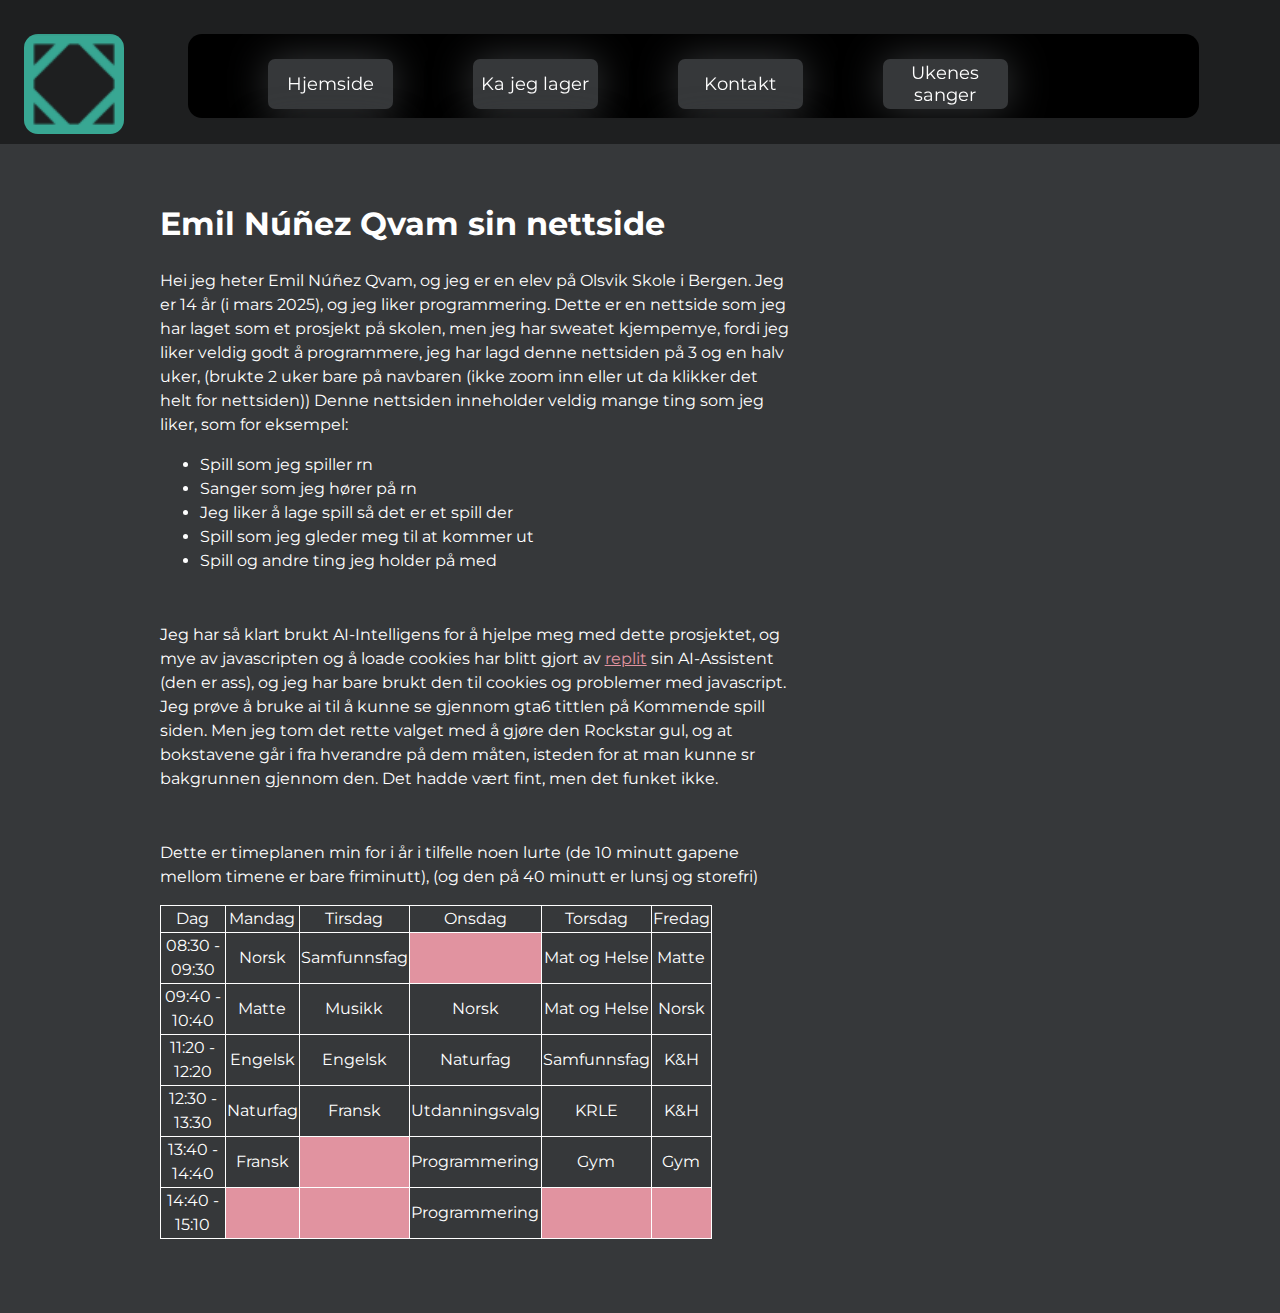
<file: index.html>
<!DOCTYPE html>
<html>
  <head>
    <! -- Dette er linkene som linker til Montserrat, som er skrifttypen jeg bruker, og style.css dokumentet mitt, som jeg bruker sånn at det ikke blir for mye styr på html sidene, denne kommentaren kommer forresten bare til å være på denne siden, siden det er samme kode på mangen av sidene, men de delene av andre sider der det er annet innhold, så kommer jeg så klart til å kommentere på koden-->  
    <link rel="stylesheet" href="style.css">
    <link rel="preconnect" href="https://fonts.googleapis.com">
    <link rel="preconnect" href="https://fonts.gstatic.com" crossorigin>
    <link href="https://fonts.googleapis.com/css2?family=Montserrat:ital,wght@0,100..900;1,100..900&family=Zilla+Slab+Highlight:wght@400;700&display=swap" rel="stylesheet">
    <link rel="icon" href="images/laxatives.png">
    
    <meta name="viewport" content="width=device-width, initial-scale=1.0">
    

    <title>Emil Nunez sin vidunderlige nettside</title>
  </head>
  <body>
    <! Dette er div-en for navigasjonsbaren min, det er den på toppen av siden som gjør at man kan navigere gjennom sider -->
    <div class="navbar">
      <div class="logoholder">
        <!Dette er til logoen min -->
        <a href="index.html"><img src="images/laxatives.png" class="logo1" alt="Avatar"></a>
      </div>
      <div class="navlinks">
        <nav>
          <! Dette er knappene til de forskjellige sidene -->
          <button class="navclick_holder" onclick><a href="index.html"  class="navclick">Hjemside</a></button>
          <button class="navclick_holder"> <a href="lager-no/making.html" class="navclick">Ka jeg lager</a></button>
          <button class="navclick_holder"><a href="kontakt/contact.html" class="navclick">Kontakt</a></button>
          <button class="navclick_holder"><a href="ukenes-sanger/song.html" class="navclick">Ukenes sanger</a></button>
          <button class="navclick_holder"><a href="maanedens-spill/spill.html" class="navclick">Månedens spill</a></button>
          <button class="navclick_holder"><a href="oppkommende/upc.html" class="navclick">Kommende spill</a></button>
          <button class="navclick_holder"><a href="clicker/clicker.html" class="navclick">Clicker Spill</a></button>
          
        </nav>
        
      </div>
      
    </div>
    <div class="main1_holder">
        <div class="main1">
          <!Dette er hovedinnholdet til siden-->
           <h1>Emil Núñez Qvam sin nettside</h1>
           <p>Hei jeg heter Emil Núñez Qvam, og jeg er en elev på Olsvik Skole i Bergen. Jeg er 14 år (i mars 2025), og jeg liker programmering. Dette er en nettside som jeg har laget som et prosjekt på skolen, men jeg har sweatet kjempemye, fordi jeg liker veldig godt å programmere, jeg har lagd denne nettsiden på 3 og en halv uker, (brukte 2 uker bare på navbaren (ikke zoom inn eller ut da klikker det helt for nettsiden)) Denne nettsiden inneholder veldig mange ting som jeg liker, som for eksempel: </p>
            <ul>
              <li>Spill som jeg spiller rn</li>
              <li>Sanger som jeg hører på rn</li>
              <li>Jeg liker å lage spill så det er et spill der</li>
              <li>Spill som jeg gleder meg til at kommer ut</li>
              <li>Spill og andre ting jeg holder på med</li>
            </ul>
           
            <p style="margin-top: 50px;">Jeg har så klart brukt AI-Intelligens for å hjelpe meg med dette prosjektet, og mye av javascripten og å loade cookies har blitt gjort av <a href="https://www.replit.com" target="_blank" class="linkz">replit</a> sin AI-Assistent (den er ass), og jeg har bare brukt den til cookies og problemer med javascript. Jeg prøve å bruke ai til å kunne se gjennom gta6 tittlen på Kommende spill siden. Men jeg tom det rette valget med å gjøre den Rockstar gul, og at bokstavene går i fra hverandre på dem måten, isteden for at man kunne sr bakgrunnen gjennom den. Det hadde vært fint, men det funket ikke.</p>
            <p style="margin-top: 50px;">Dette er timeplanen min for i år i tilfelle noen lurte (de 10 minutt gapene mellom timene er bare friminutt), (og den på 40 minutt er lunsj og storefri)</p>
            <! Dette er timeplanen min, jeg har brukt style="", isteden for style.css fordi jeg brukte en nettside som skrev koden for meg, som var https://divtable.com/generator/. -->
            <table style="border: 1px solid white; text-align: center; border-collapse: collapse; ">
              <tbody>
                <tr>
                  <td style="width: 62px; border: 1px solid white; border-radius: 7px, 0px, 0px, 0px;">Dag</td>
                  <td style="width: 62px; border: 1px solid white;">Mandag</td>
                  <td style="width: 91px; border: 1px solid white;">Tirsdag</td>
                  <td style="width: 106px; border: 1px solid white;">Onsdag</td>
                  <td style="width: 58px; border: 1px solid white;">Torsdag</td>
                  <td style="width: 53px; border: 1px solid white;">Fredag</td>
                </tr>
                <tr>
                  <td style="width: 62px; border: 1px solid white;">08:30 - 09:30</td>
                  <td style="width: 62px; border: 1px solid white;">Norsk</td>
                  <td style="width: 91px; border: 1px solid white;">Samfunnsfag</td>
                  <td style="width: 106px; border: 1px solid white; background-color: #e193a0;">&nbsp;</td>
                  <td style="width: 58px; border: 1px solid white;">Mat og Helse</td>
                  <td style="width: 53px; border: 1px solid white;">Matte</td>
                </tr>
                <tr>
                  <td style="width: 62px; border: 1px solid white;">09:40 - 10:40</td>
                  <td style="width: 62px; border: 1px solid white;">Matte</td>
                  <td style="width: 91px; border: 1px solid white;">Musikk</td>
                  <td style="width: 106px; border: 1px solid white;">Norsk</td>
                  <td style="width: 58px; border: 1px solid white;">Mat og Helse</td>
                  <td style="width: 53px; border: 1px solid white;">Norsk</td>
                </tr>
                <tr>
                  <td style="width: 62px; border: 1px solid white;">11:20 - 12:20</td>
                  <td style="width: 62px; border: 1px solid white;">Engelsk</td>
                  <td style="width: 91px; border: 1px solid white;">Engelsk</td>
                  <td style="width: 106px; border: 1px solid white;">Naturfag</td>
                  <td style="width: 58px; border: 1px solid white;">Samfunnsfag</td>
                  <td style="width: 53px; border: 1px solid white;">K&amp;H</td>
                </tr>
                <tr>
                  <td style="width: 62px; border: 1px solid white;">12:30 - 13:30</td>
                  <td style="width: 62px; border: 1px solid white;">Naturfag</td>
                  <td style="width: 91px; border: 1px solid white;">Fransk</td>
                  <td style="width: 106px; border: 1px solid white;">Utdanningsvalg</td>
                  <td style="width: 58px; border: 1px solid white;">KRLE</td>
                  <td style="width: 53px; border: 1px solid white;">K&amp;H</td>
                </tr>
                <tr>
                  <td style="width: 62px; border: 1px solid white;">13:40 - 14:40</td>
                  <td style="width: 62px; border: 1px solid white;">Fransk</td>
                  <td style="width: 91px; border: 1px solid white; background-color: #e193a0;">&nbsp;</td>
                  <td style="width: 106px; border: 1px solid white;">Programmering</td>
                  <td style="width: 58px; border: 1px solid white;">Gym</td>
                  <td style="width: 53px; border: 1px solid white;">Gym</td>
                </tr>
                <tr>
                  <td style="width: 62px; border: 1px solid white;">14:40 - 15:10</td>
                  <td style="width: 62px; border: 1px solid white; background-color: #e193a0;">&nbsp;</td>
                  <td style="width: 91px; border: 1px solid white; background-color: #e193a0;">&nbsp;</td>
                  <td style="width: 106px; border: 1px solid white;">Programmering</td>
                  <td style="width: 58px; border: 1px solid white; background-color: #e193a0;">&nbsp;</td>
                  <td style="width: 53px; border: 1px solid white; background-color: #e193a0; ">&nbsp;</td>
                </tr>
              </tbody>
            </table>
            <! Dette er bare en prikk med samme fargen som bakrunnen for å legge litt til med rom under timeplanen -->
            <p style="margin-top: 50px; color: #36383a"> . </p>
         </div>
    </div>
    <div class="main2">
     
      
    </div>
  </body>
  
</html>
</file>
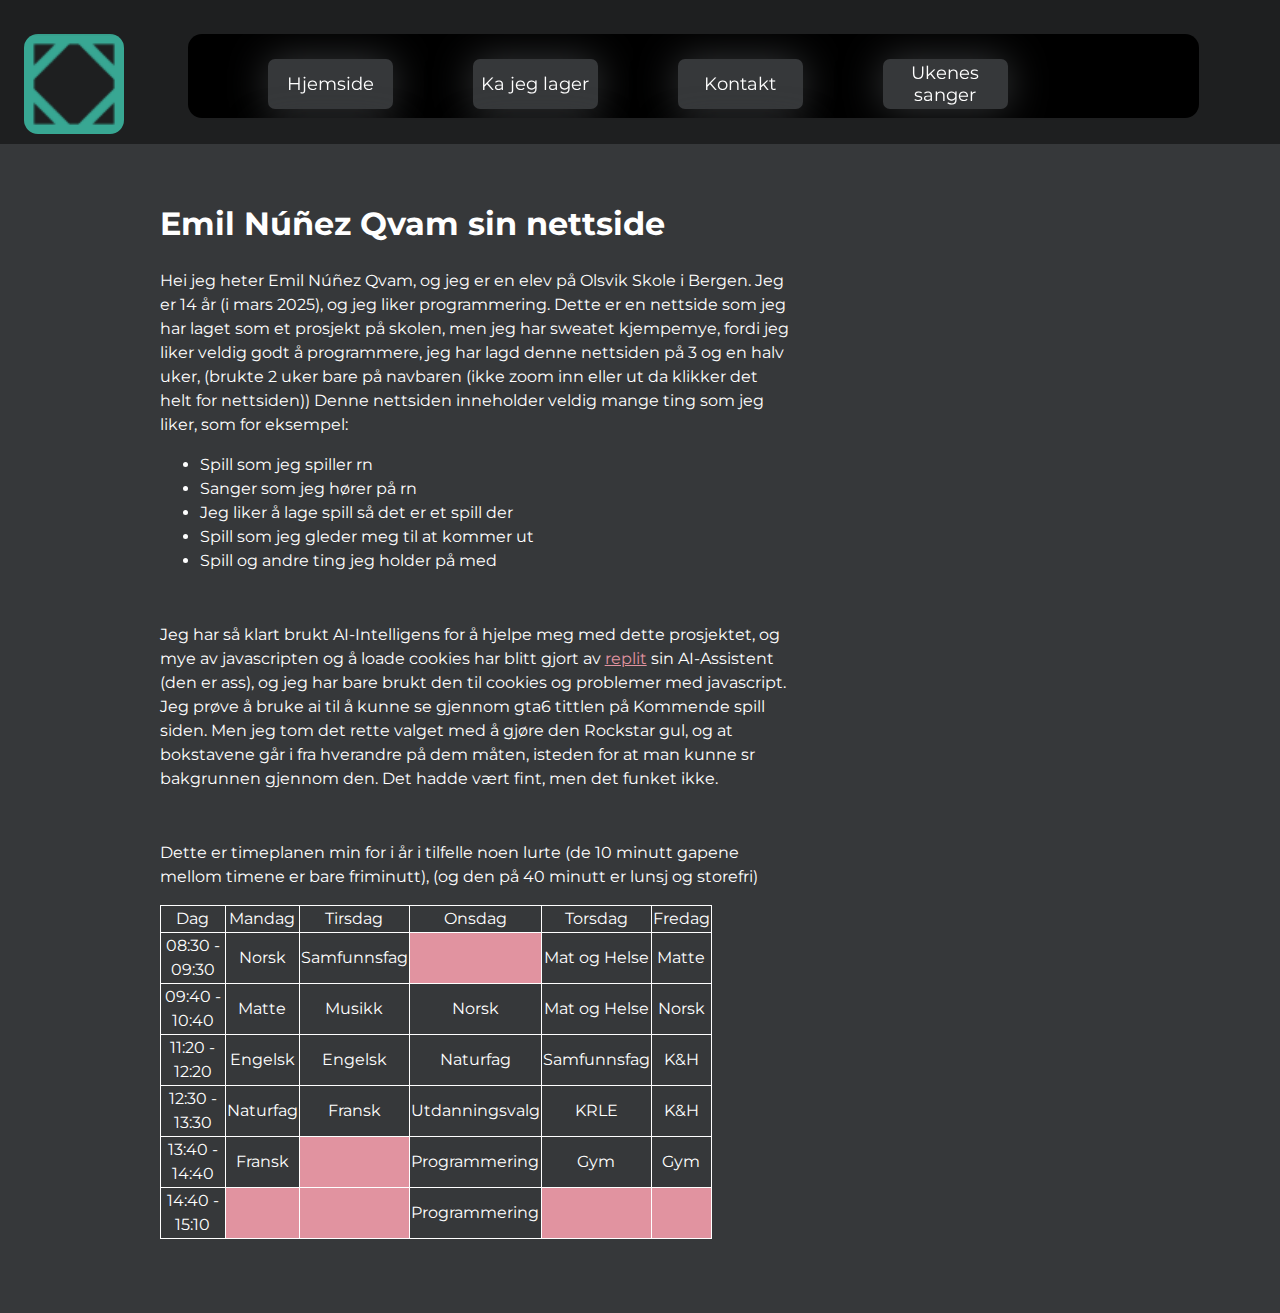
<file: old_website/index.html>
<!DOCTYPE html>
<html>
  <head>
    <! -- Dette er linkene som linker til Montserrat, som er skrifttypen jeg bruker, og style.css dokumentet mitt, som jeg bruker sånn at det ikke blir for mye styr på html sidene, denne kommentaren kommer forresten bare til å være på denne siden, siden det er samme kode på mangen av sidene, men de delene av andre sider der det er annet innhold, så kommer jeg så klart til å kommentere på koden-->  
    <link rel="stylesheet" href="style.css">
    <link rel="preconnect" href="https://fonts.googleapis.com">
    <link rel="preconnect" href="https://fonts.gstatic.com" crossorigin>
    <link href="https://fonts.googleapis.com/css2?family=Montserrat:ital,wght@0,100..900;1,100..900&family=Zilla+Slab+Highlight:wght@400;700&display=swap" rel="stylesheet">
    <link rel="icon" href="images/laxatives.png">
    
    <meta name="viewport" content="width=device-width, initial-scale=1.0">
    

    <title>Emil Nunez sin vidunderlige nettside</title>
  </head>
  <body>
    <! Dette er div-en for navigasjonsbaren min, det er den på toppen av siden som gjør at man kan navigere gjennom sider -->
    <div class="navbar">
      <div class="logoholder">
        <!Dette er til logoen min -->
        <a href="index.html"><img src="images/laxatives.png" class="logo1" alt="Avatar"></a>
      </div>
      <div class="navlinks">
        <nav>
          <! Dette er knappene til de forskjellige sidene -->
          <button class="navclick_holder" onclick><a href="epotat.github.io"  class="navclick">Hjemside</a></button>
          <button class="navclick_holder"> <a href="lager-no" class="navclick">Ka jeg lager</a></button>
          <button class="navclick_holder"><a href="kontakt" class="navclick">Kontakt</a></button>
          <button class="navclick_holder"><a href="ukenes-sanger" class="navclick">Ukenes sanger</a></button>
          <button class="navclick_holder"><a href="maanedens-spill" class="navclick">Månedens spill</a></button>
          <button class="navclick_holder"><a href="oppkommende" class="navclick">Kommende spill</a></button>
          <button class="navclick_holder"><a href="clicker" class="navclick">Clicker Spill</a></button>
          
        </nav>
        
      </div>
      
    </div>
    <div class="main1_holder">
        <div class="main1">
          <!Dette er hovedinnholdet til siden-->
           <h1>Emil Núñez Qvam sin nettside</h1>
           <p>Hei jeg heter Emil Núñez Qvam, og jeg er en elev på Olsvik Skole i Bergen. Jeg er 14 år (i mars 2025), og jeg liker programmering. Dette er en nettside som jeg har laget som et prosjekt på skolen, men jeg har sweatet kjempemye, fordi jeg liker veldig godt å programmere, jeg har lagd denne nettsiden på 3 og en halv uker, (brukte 2 uker bare på navbaren (ikke zoom inn eller ut da klikker det helt for nettsiden)) Denne nettsiden inneholder veldig mange ting som jeg liker, som for eksempel: </p>
            <ul>
              <li>Spill som jeg spiller rn</li>
              <li>Sanger som jeg hører på rn</li>
              <li>Jeg liker å lage spill så det er et spill der</li>
              <li>Spill som jeg gleder meg til at kommer ut</li>
              <li>Spill og andre ting jeg holder på med</li>
            </ul>
           
            <p style="margin-top: 50px;">Jeg har så klart brukt AI-Intelligens for å hjelpe meg med dette prosjektet, og mye av javascripten og å loade cookies har blitt gjort av <a href="https://www.replit.com" target="_blank" class="linkz">replit</a> sin AI-Assistent (den er ass), og jeg har bare brukt den til cookies og problemer med javascript. Jeg prøve å bruke ai til å kunne se gjennom gta6 tittlen på Kommende spill siden. Men jeg tom det rette valget med å gjøre den Rockstar gul, og at bokstavene går i fra hverandre på dem måten, isteden for at man kunne sr bakgrunnen gjennom den. Det hadde vært fint, men det funket ikke.</p>
            <p style="margin-top: 50px;">Dette er timeplanen min for i år i tilfelle noen lurte (de 10 minutt gapene mellom timene er bare friminutt), (og den på 40 minutt er lunsj og storefri)</p>
            <! Dette er timeplanen min, jeg har brukt style="", isteden for style.css fordi jeg brukte en nettside som skrev koden for meg, som var https://divtable.com/generator/. -->
            <table style="border: 1px solid white; text-align: center; border-collapse: collapse; ">
              <tbody>
                <tr>
                  <td style="width: 62px; border: 1px solid white; border-radius: 7px, 0px, 0px, 0px;">Dag</td>
                  <td style="width: 62px; border: 1px solid white;">Mandag</td>
                  <td style="width: 91px; border: 1px solid white;">Tirsdag</td>
                  <td style="width: 106px; border: 1px solid white;">Onsdag</td>
                  <td style="width: 58px; border: 1px solid white;">Torsdag</td>
                  <td style="width: 53px; border: 1px solid white;">Fredag</td>
                </tr>
                <tr>
                  <td style="width: 62px; border: 1px solid white;">08:30 - 09:30</td>
                  <td style="width: 62px; border: 1px solid white;">Norsk</td>
                  <td style="width: 91px; border: 1px solid white;">Samfunnsfag</td>
                  <td style="width: 106px; border: 1px solid white; background-color: #e193a0;">&nbsp;</td>
                  <td style="width: 58px; border: 1px solid white;">Mat og Helse</td>
                  <td style="width: 53px; border: 1px solid white;">Matte</td>
                </tr>
                <tr>
                  <td style="width: 62px; border: 1px solid white;">09:40 - 10:40</td>
                  <td style="width: 62px; border: 1px solid white;">Matte</td>
                  <td style="width: 91px; border: 1px solid white;">Musikk</td>
                  <td style="width: 106px; border: 1px solid white;">Norsk</td>
                  <td style="width: 58px; border: 1px solid white;">Mat og Helse</td>
                  <td style="width: 53px; border: 1px solid white;">Norsk</td>
                </tr>
                <tr>
                  <td style="width: 62px; border: 1px solid white;">11:20 - 12:20</td>
                  <td style="width: 62px; border: 1px solid white;">Engelsk</td>
                  <td style="width: 91px; border: 1px solid white;">Engelsk</td>
                  <td style="width: 106px; border: 1px solid white;">Naturfag</td>
                  <td style="width: 58px; border: 1px solid white;">Samfunnsfag</td>
                  <td style="width: 53px; border: 1px solid white;">K&amp;H</td>
                </tr>
                <tr>
                  <td style="width: 62px; border: 1px solid white;">12:30 - 13:30</td>
                  <td style="width: 62px; border: 1px solid white;">Naturfag</td>
                  <td style="width: 91px; border: 1px solid white;">Fransk</td>
                  <td style="width: 106px; border: 1px solid white;">Utdanningsvalg</td>
                  <td style="width: 58px; border: 1px solid white;">KRLE</td>
                  <td style="width: 53px; border: 1px solid white;">K&amp;H</td>
                </tr>
                <tr>
                  <td style="width: 62px; border: 1px solid white;">13:40 - 14:40</td>
                  <td style="width: 62px; border: 1px solid white;">Fransk</td>
                  <td style="width: 91px; border: 1px solid white; background-color: #e193a0;">&nbsp;</td>
                  <td style="width: 106px; border: 1px solid white;">Programmering</td>
                  <td style="width: 58px; border: 1px solid white;">Gym</td>
                  <td style="width: 53px; border: 1px solid white;">Gym</td>
                </tr>
                <tr>
                  <td style="width: 62px; border: 1px solid white;">14:40 - 15:10</td>
                  <td style="width: 62px; border: 1px solid white; background-color: #e193a0;">&nbsp;</td>
                  <td style="width: 91px; border: 1px solid white; background-color: #e193a0;">&nbsp;</td>
                  <td style="width: 106px; border: 1px solid white;">Programmering</td>
                  <td style="width: 58px; border: 1px solid white; background-color: #e193a0;">&nbsp;</td>
                  <td style="width: 53px; border: 1px solid white; background-color: #e193a0; ">&nbsp;</td>
                </tr>
              </tbody>
            </table>
            <! Dette er bare en prikk med samme fargen som bakrunnen for å legge litt til med rom under timeplanen -->
            <p style="margin-top: 50px; color: #36383a"> . </p>
         </div>
    </div>
    <div class="main2">
     
      
    </div>
  </body>
  
</html>
</file>
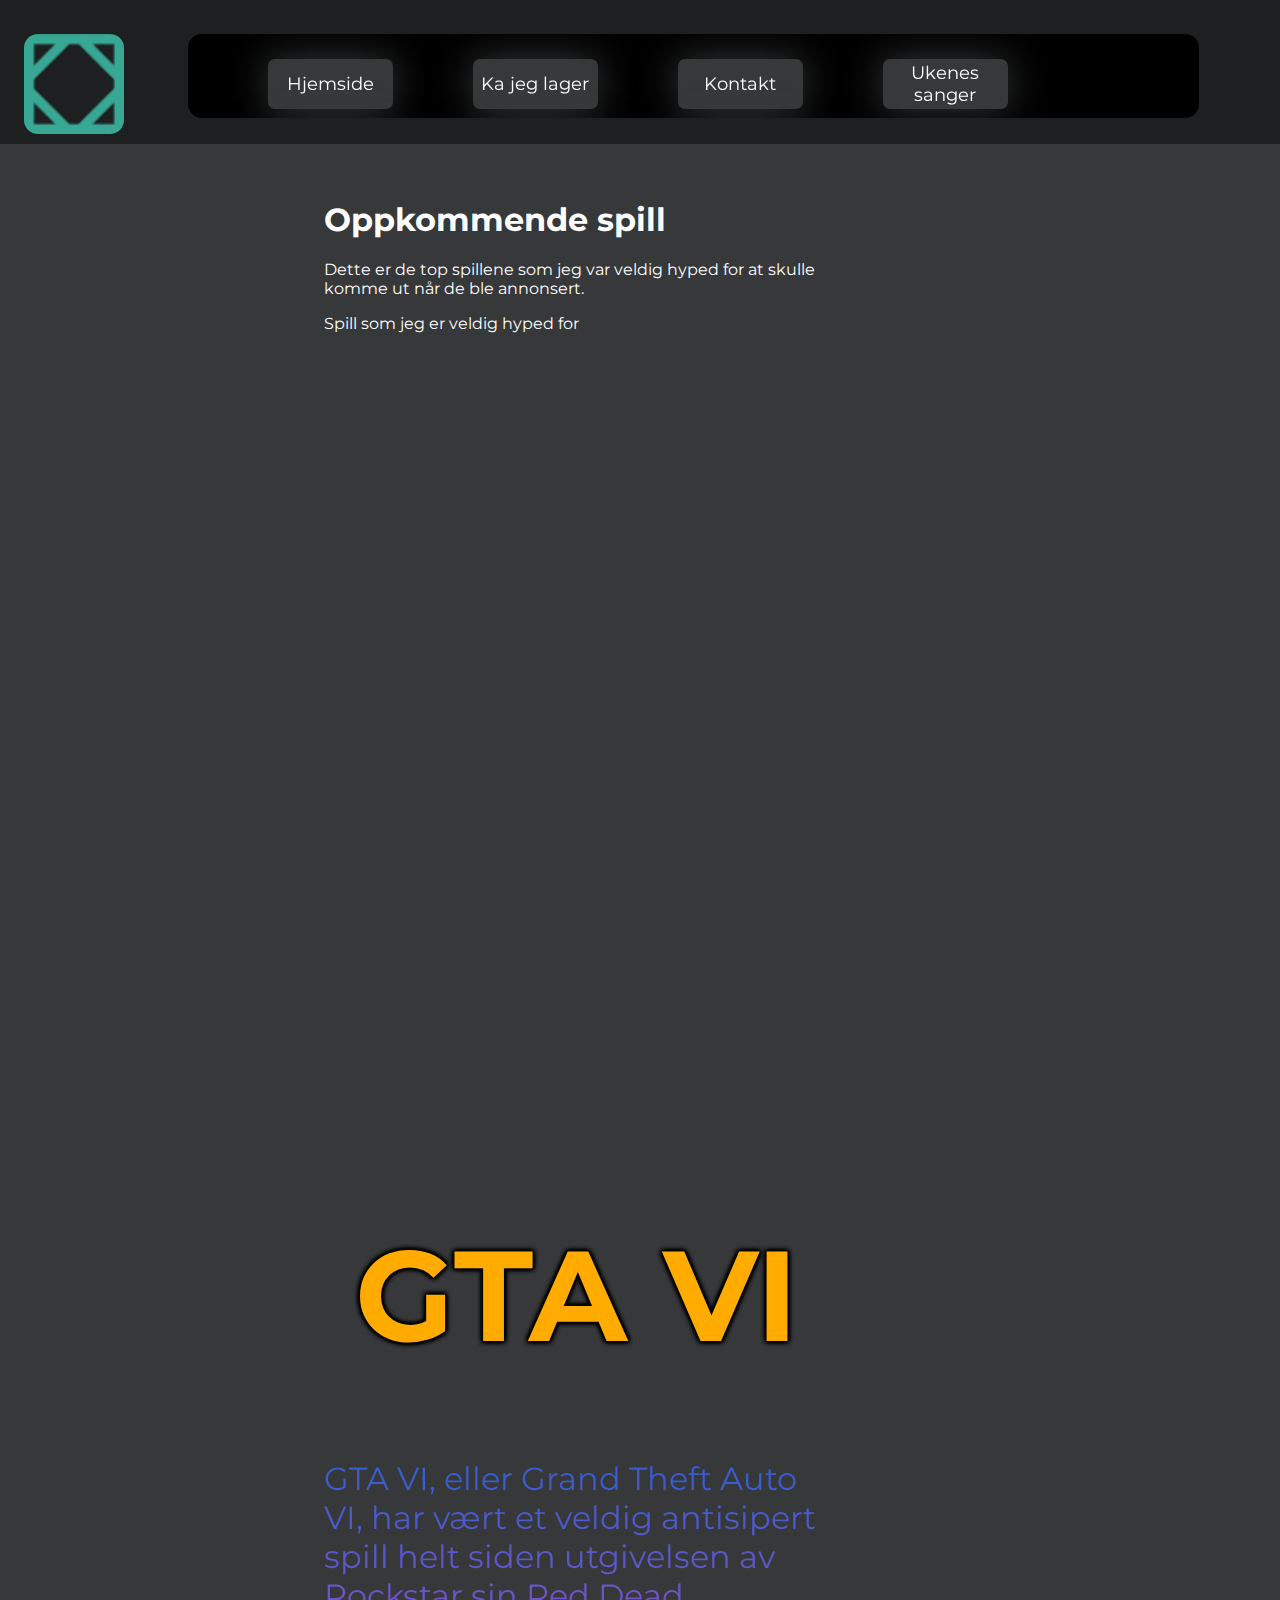
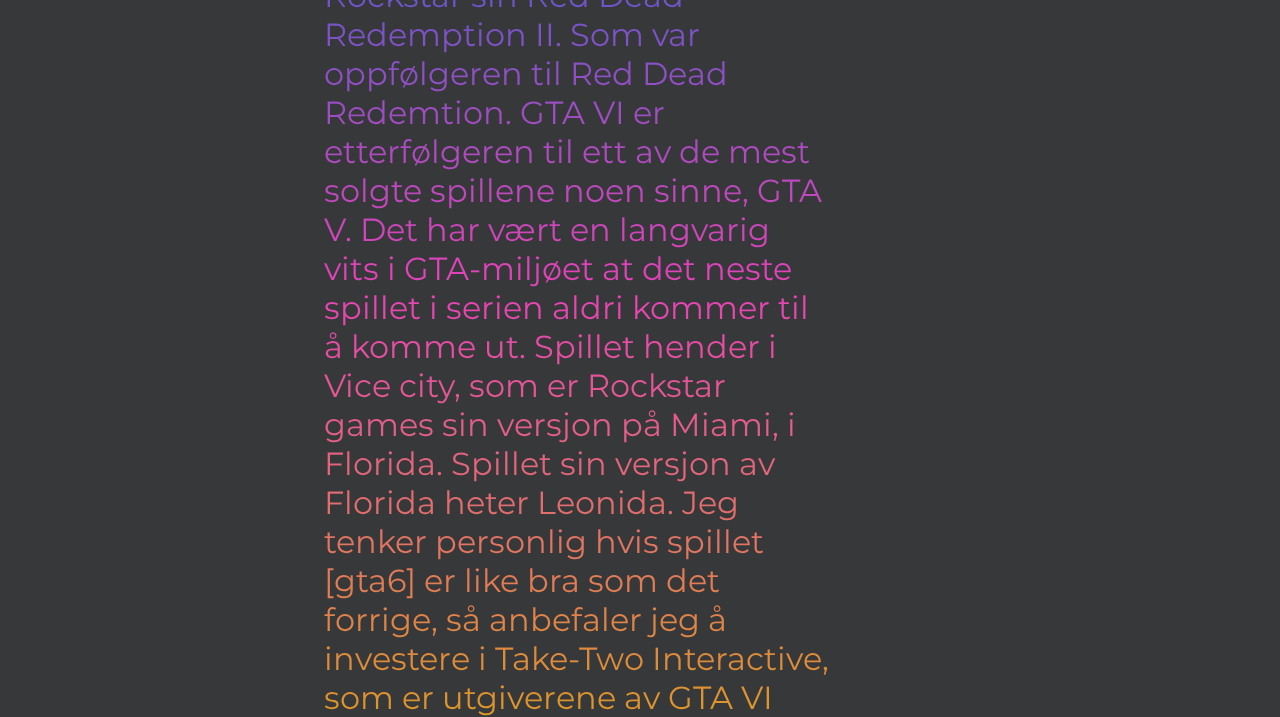
<file: oppkommende/index.html>
<!DOCTYPE html>
<html lang="nb">
  <head>
    <! -- This is the title of the page -->   
     <link rel="stylesheet" href="../style.css">
    <link rel="preconnect" href="https://fonts.googleapis.com">
    <link rel="preconnect" href="https://fonts.gstatic.com" crossorigin>
    <link href="https://fonts.googleapis.com/css2?family=Montserrat:ital,wght@0,100..900;1,100..900&family=Zilla+Slab+Highlight:wght@400;700&display=swap" rel="stylesheet">
    <link rel="icon" href="../images/laxatives.png">
    

    
    <meta name="viewport" content="width=device-width, initial-scale=1.0">
    <title>Oppkommende Spill</title>
  </head>
  <body>
    <div class="navbar">
      <div class="logoholder">
        <a href="https://epotat.github.io/"><img src="../images/laxatives.png" class="logo1" alt="Avatar"></a>
      </div>
      <div class="navlinks">
        <nav>
          <button class="navclick_holder" onclick><a href="https://epotat.github.io/"  class="navclick">Hjemside</a></button>
          <button class="navclick_holder"> <a href="../lager-no" class="navclick">Ka jeg lager</a></button>
          <button class="navclick_holder"><a href="../kontakt" class="navclick">Kontakt</a></button>
          <button class="navclick_holder"><a href="../ukenes-sanger" class="navclick">Ukenes sanger</a></button>
          <button class="navclick_holder"><a href="../maanedens-spill" class="navclick">Månedens spill</a></button>
          <button class="navclick_holder"><a href="../oppkommende" class="navclick">Kommende spill</a></button>
          <button class="navclick_holder"><a href="../clicker" class="navclick">Clicker Spill</a></button>
          
        </nav>
        
      </div>
      
    </div>
      <div class="songlist">
        <h1>Oppkommende spill</h1>
        <p>Dette er de top spillene som jeg var veldig hyped for at skulle komme ut når de ble annonsert.</p>
        <p>Spill som jeg er veldig hyped for</p>
        <iframe src="https://store.steampowered.com/widget/1671210/" frameborder="0" width="646" height="190" ></iframe>
        <iframe src="https://store.steampowered.com/widget/1030300/" frameborder="0" width="646" height="190" class="gass"></iframe>
        <iframe src="https://store.steampowered.com/widget/1228610/" frameborder="0" width="646" height="190" class="gass"></iframe>

        <! Denne er interessang, denne brukte jeg litt tid på, fordi i begynnelsen så tenge jeg at tittelen skulle ha en gradient, men det funket ikke siden ai-en som jeg brukte da (replit sin) klarte ikke å forstå kommandoen min. Men jeg er ganske stolt over hva det ble
        <iframe width="784" height="441" src="https://www.youtube.com/embed/QdBZY2fkU-0?si=SddsULGrzud2qEtK" title="YouTube video player" frameborder="0" allow="accelerometer; autoplay; clipboard-write; encrypted-media; gyroscope; picture-in-picture; web-share" referrerpolicy="strict-origin-when-cross-origin" allowfullscreen style="border-radius: 28px; margin-top: 300px; transform: scale(0.8); margin-left: -10px;"></iframe>
        <div class="gta6">
          <h1 class="gta6title"><a href="https://www.rockstargames.com/VI"  target="_blank" style="text-decoration: none; color: #FFAB00; ">GTA VI</a></h1>
          <p style="font-size: 32px; margin-top: 0px; color: transparent; background: linear-gradient(#335ecf,#e642b7, #dd9727); -webkit-background-clip: text;">GTA VI, eller Grand Theft Auto VI, har vært et veldig antisipert spill helt siden utgivelsen av Rockstar sin Red Dead Redemption II. Som var oppfølgeren til Red Dead Redemtion. GTA VI er etterfølgeren til ett av de mest solgte spillene noen sinne, GTA V. Det har vært en langvarig vits i GTA-miljøet at det neste spillet i serien aldri kommer til å komme ut. Spillet hender i Vice city, som er Rockstar games sin versjon på Miami, i Florida. Spillet sin versjon av Florida heter Leonida. Jeg tenker personlig hvis spillet [gta6] er like bra som det forrige, så anbefaler jeg å investere i Take-Two Interactive, som er utgiverene av GTA VI</p>
        </div>
        
      </div>
    <div class="main2">
        
    </div>
  </body>
  
</html>
</file>
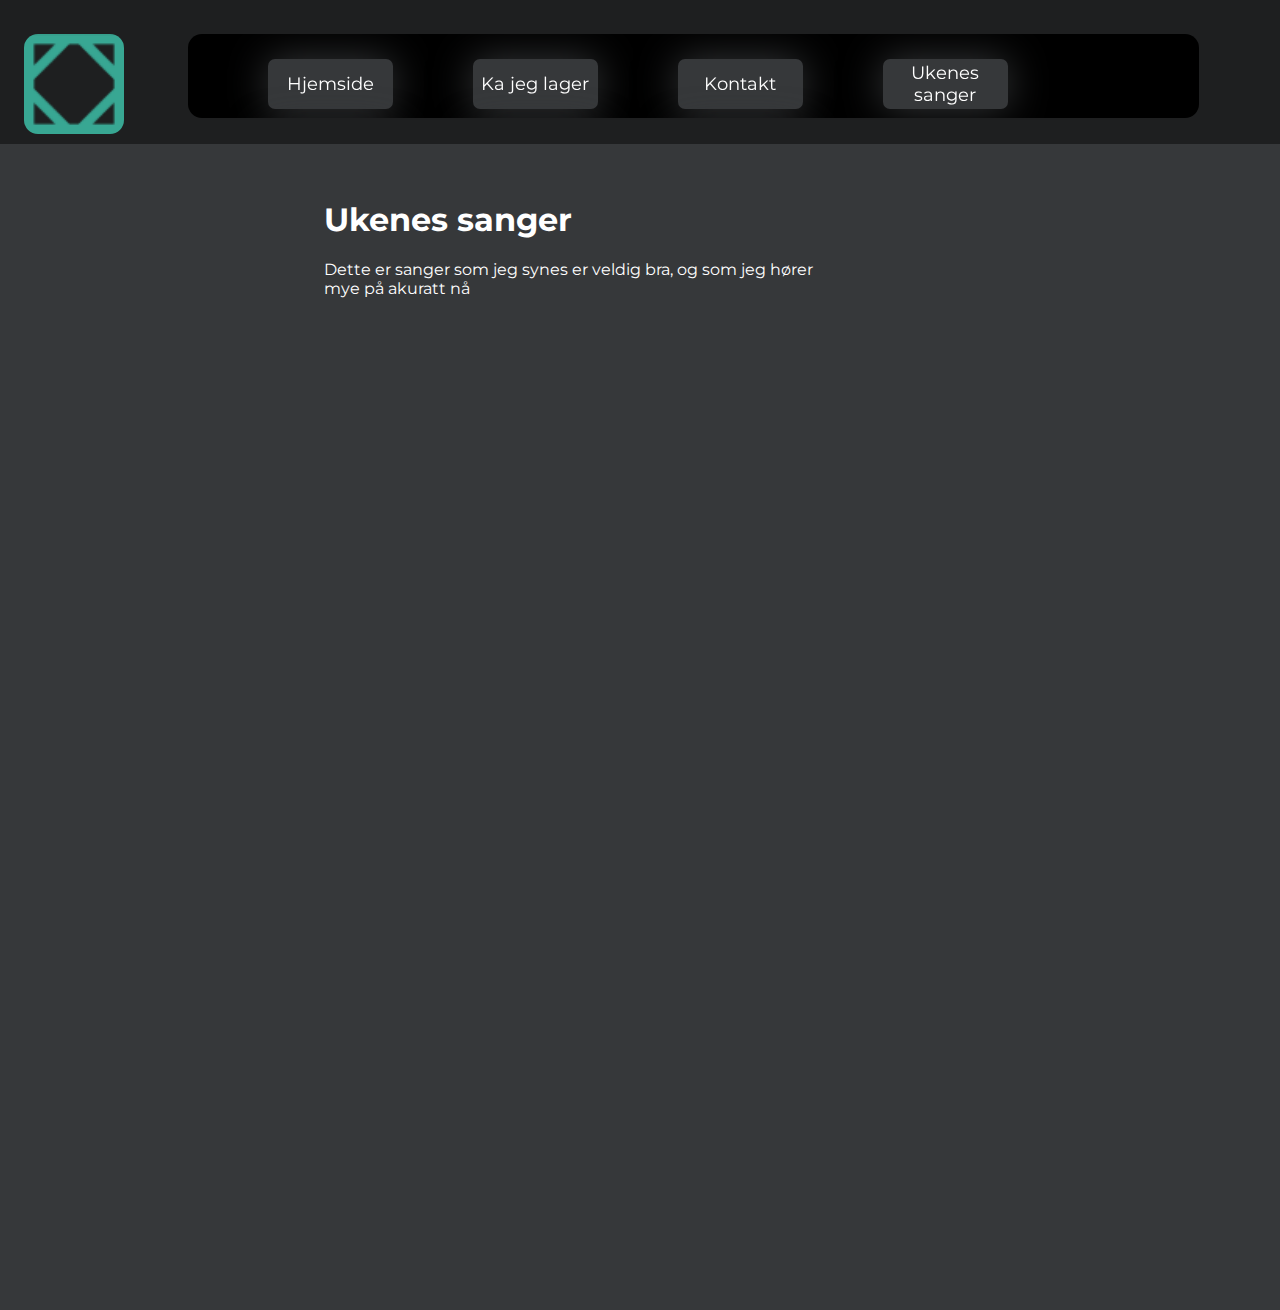
<file: ukenes-sanger/index.html>
<!DOCTYPE html>
<html>
  <head>
    <! -- This is the title of the page -->   
    <link rel="stylesheet" href="../style.css">
    <link rel="preconnect" href="https://fonts.googleapis.com">
    <link rel="preconnect" href="https://fonts.gstatic.com" crossorigin>
    <link href="https://fonts.googleapis.com/css2?family=Montserrat:ital,wght@0,100..900;1,100..900&family=Zilla+Slab+Highlight:wght@400;700&display=swap" rel="stylesheet">
    <link rel="icon" href="../images/laxatives.png">
    

    
    <meta name="viewport" content="width=device-width, initial-scale=1.0">
    <title>Ukenes sanger</title>
  </head>
  <body>
    <div class="navbar">
      <div class="logoholder">
        <a href="https://epotat.github.io/"><img src="../images/laxatives.png" class="logo1" alt="Avatar"></a>
      </div>
      <div class="navlinks">
        <nav>
          <button class="navclick_holder" onclick><a href="https://epotat.github.io/"  class="navclick">Hjemside</a></button>
          <button class="navclick_holder"> <a href="../lager-no" class="navclick">Ka jeg lager</a></button>
          <button class="navclick_holder"><a href="../kontakt" class="navclick">Kontakt</a></button>
          <button class="navclick_holder"><a href="../ukenes-sanger" class="navclick">Ukenes sanger</a></button>
          <button class="navclick_holder"><a href="../maanedens-spill" class="navclick">Månedens spill</a></button>
          <button class="navclick_holder"><a href="../oppkommende" class="navclick">Kommende spill</a></button>
          <button class="navclick_holder"><a href="../clicker" class="navclick">Clicker Spill</a></button>
        </nav>
        
      </div>
      
    </div>
      <div class="songlist">
        <h1>Ukenes sanger</h1>
        <p>Dette er sanger som jeg synes er veldig bra, og som jeg hører mye på akuratt nå</p>
        <!Dette er en liste med sanger som jeg har tatt embed linken fra spotify -->
        <iframe style="border-radius:12px; margin-left:10%; margin-top: 3%;" src="https://open.spotify.com/embed/track/57NlbktHxqdLbjaTxaPpwA?utm_source=generator" width="100%" height="152" frameBorder="0" allowfullscreen="" allow="autoplay; clipboard-write; encrypted-media; fullscreen; picture-in-picture" loading="lazy" class="d1"></iframe>
        <iframe style="border-radius:12px" src="https://open.spotify.com/embed/track/7rNun2AyLu4u4rQpRt0iS9?utm_source=generator" width="100%" height="152" frameBorder="0" allowfullscreen="" allow="autoplay; clipboard-write; encrypted-media; fullscreen; picture-in-picture" loading="lazy" class="lowersonglist2"></iframe>
        <iframe style="border-radius:12px" src="https://open.spotify.com/embed/track/4elAzOixI6yLLOefix14hi?utm_source=generator" width="100%" height="152" frameBorder="0" allowfullscreen="" allow="autoplay; clipboard-write; encrypted-media; fullscreen; picture-in-picture" loading="lazy" class="lowersonglist3"></iframe>
        <iframe style="border-radius:12px" src="https://open.spotify.com/embed/track/6Y2JeSn10LCiH97hujiCi8?utm_source=generator" width="100%" height="152" frameBorder="0" allowfullscreen="" allow="autoplay; clipboard-write; encrypted-media; fullscreen; picture-in-picture" loading="lazy" class="lowersonglist4"></iframe>
        <iframe style="border-radius:12px" src="https://open.spotify.com/embed/track/2lTm559tuIvatlT1u0JYG2?utm_source=generator" width="100%" height="152" frameBorder="0" allowfullscreen="" allow="autoplay; clipboard-write; encrypted-media; fullscreen; picture-in-picture" loading="lazy" class="lowersonglist5"></iframe>


      </div>
    <div class="main2">

      
    </div>
  </body>
  
</html>
</file>
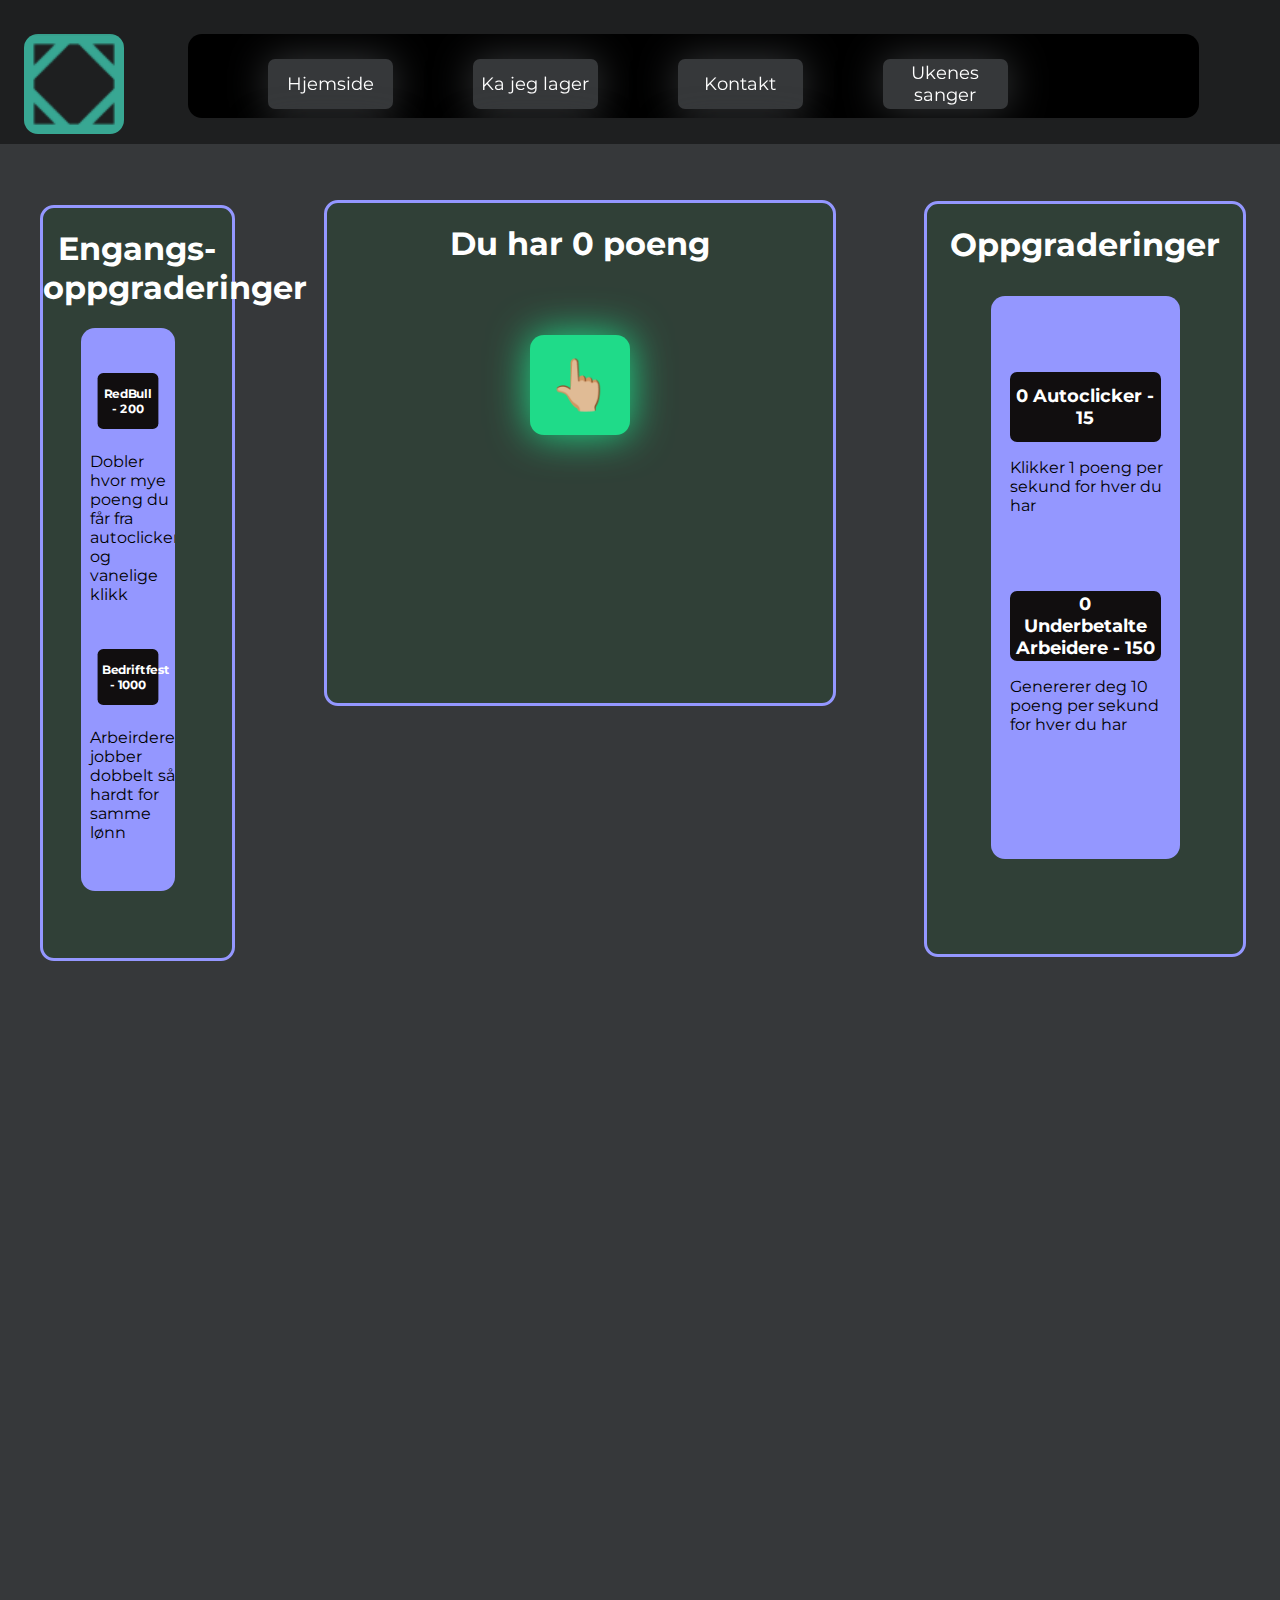
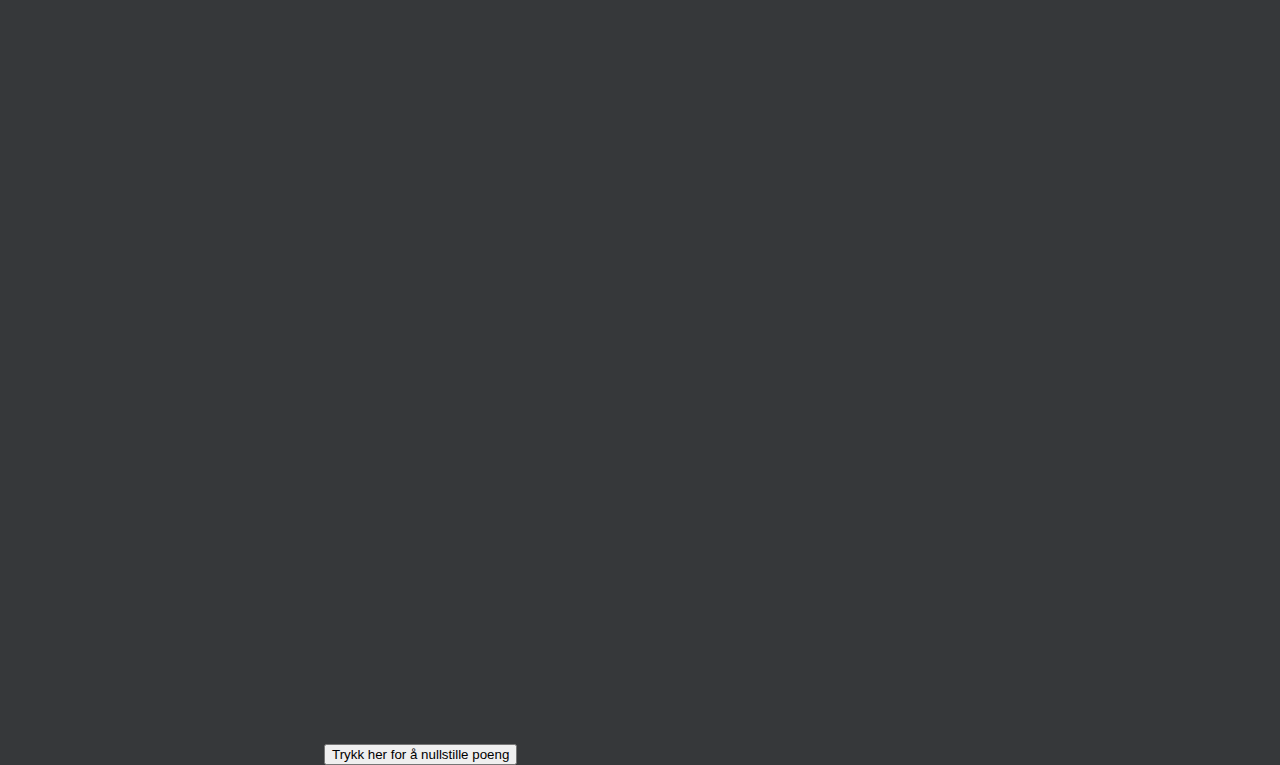
<file: old_website/clicker/index.html>
<!DOCTYPE html>
<html>
  <head>
    <! -- This is the title of the page -->   
    <link rel="stylesheet" href="../style.css">
    <link rel="preconnect" href="https://fonts.googleapis.com">
    <link rel="preconnect" href="https://fonts.gstatic.com" crossorigin>
    <link href="https://fonts.googleapis.com/css2?family=Montserrat:ital,wght@0,100..900;1,100..900&family=Zilla+Slab+Highlight:wght@400;700&display=swap" rel="stylesheet">
    <link rel="icon" href="../images/laxatives.png">
    

    <script src="../script.js"></script>
    <meta name="viewport" content="width=device-width, initial-scale=1.0">
    <title>Du har 0 poeng</title>
  </head>
  <body>
    <div class="navbar">
      <div class="logoholder">
        <a href="https://epotat.github.io/"><img src="../images/laxatives.png" class="logo1" alt="Avatar"></a>
      </div>
      <div class="navlinks">
        <nav>
          <button class="navclick_holder" onclick><a href="https://epotat.github.io/"  class="navclick">Hjemside</a></button>
          <button class="navclick_holder"> <a href="../lager-no" class="navclick">Ka jeg lager</a></button>
          <button class="navclick_holder"><a href="../kontakt" class="navclick">Kontakt</a></button>
          <button class="navclick_holder"><a href="../ukenes-sanger" class="navclick">Ukenes sanger</a></button>
          <button class="navclick_holder"><a href="../maanedens-spill" class="navclick">Månedens spill</a></button>
          <button class="navclick_holder"><a href="../oppkommende" class="navclick">Kommende spill</a></button>
          <button class="navclick_holder"><a href="../clicker" class="navclick">Clicker Spill</a></button>
          
        </nav>
        
      </div>
      
    </div>

    <div class="game_holder">
      <div class="game">
        <h1 id="titleforgame" class="titleforgame">Du har 0 poeng</h1>
        <input type="button" value="👆🏼" onclick="clix()" class="clix">
        <p></p>
      </div>
    </div>
    <div class="upgrades">
      <h1 class="titleforupgrades">Oppgraderinger</h1>
      <div class="upgrade_buttons">
        
        <!Her er oppgraderings-knappene, det er veldig mye avansert cookie greier under her, så ikke få meg til å forklare -->
        <button id="upgrade1" onclick="upgrade1()">0 Autoclicker - 15</button>
        <p>Klikker 1 poeng per sekund for hver du har</p>
        <button id="upgrade2" onclick="upgrade2()">0 Underbetalte arbeidere - 150</button>
        <p>Genererer deg 10 poeng per sekund for hver du har</p>
        

        
      </div>
    </div>
    <div class="e_upgrades">
      <! Dette er engangsoppgraderingene, og jeg har bare brukt ai, for cookie greier, all sånn at den forsvinner når mann trykker på den og all html-en og css har jeg gjort selv. Jeg har bare brukt ai for backend. -->
      <h1 class="titlefor_e_upgrades">Engangs-oppgraderinger</h1>
      <div class="upgrade_e_buttons">
        <div id="redbulls">
          <button onclick="redbull()" class="overflowtext">RedBull - 200</button>
          <p>Dobler hvor mye poeng du får fra autoclicker og vanelige klikk</p>
        </div>
        <div id="bedriftfest">
          <button onclick="fest()" class="overflowtext">Bedriftfest - 1000</button>
          <p>Arbeirdere jobber dobbelt så hardt for samme lønn</p>
        </div>
   
        


      </div>
    </div>
    <div class="resetholder">
      <!Dette er reset knappen -->
      <input type="button" value="Trykk her for å nullstille poeng" onclick="reseth()" class="reseth"">

    </div>
   
    
  </body>
  
</html>
</file>
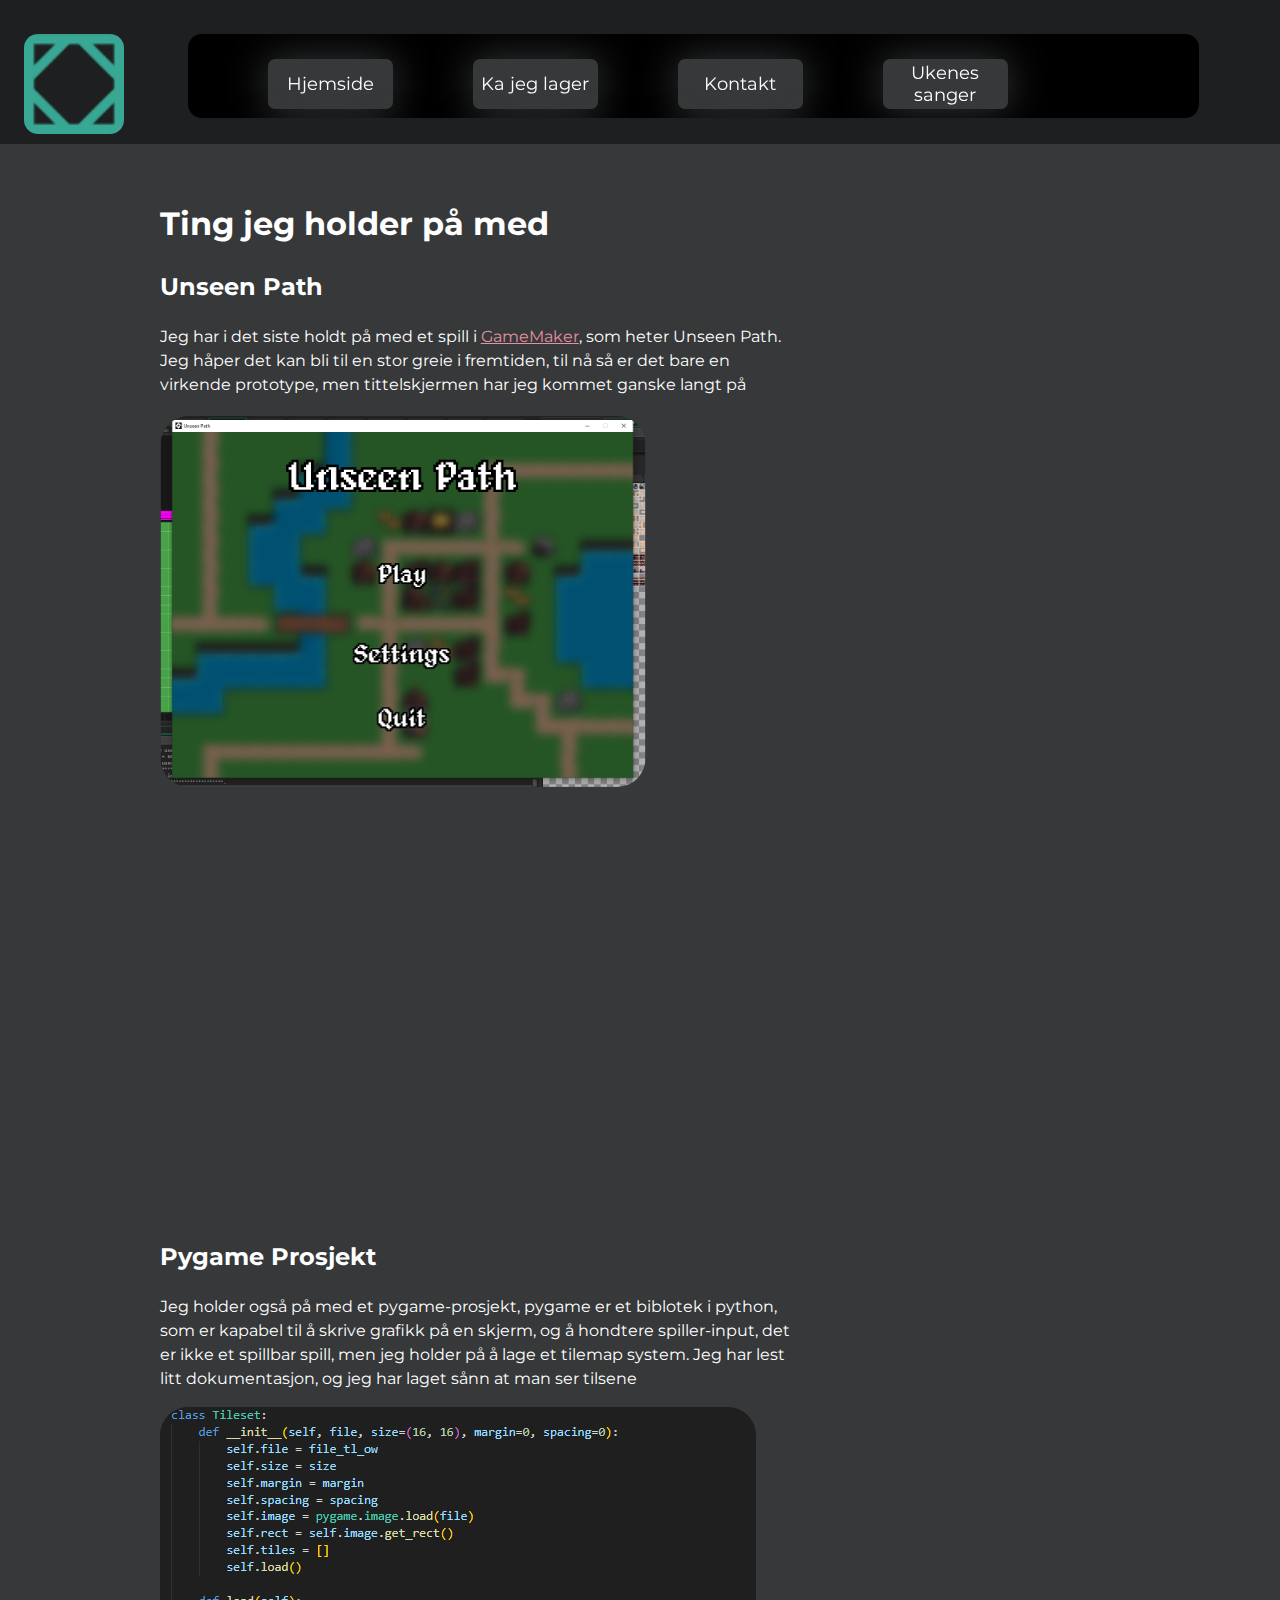
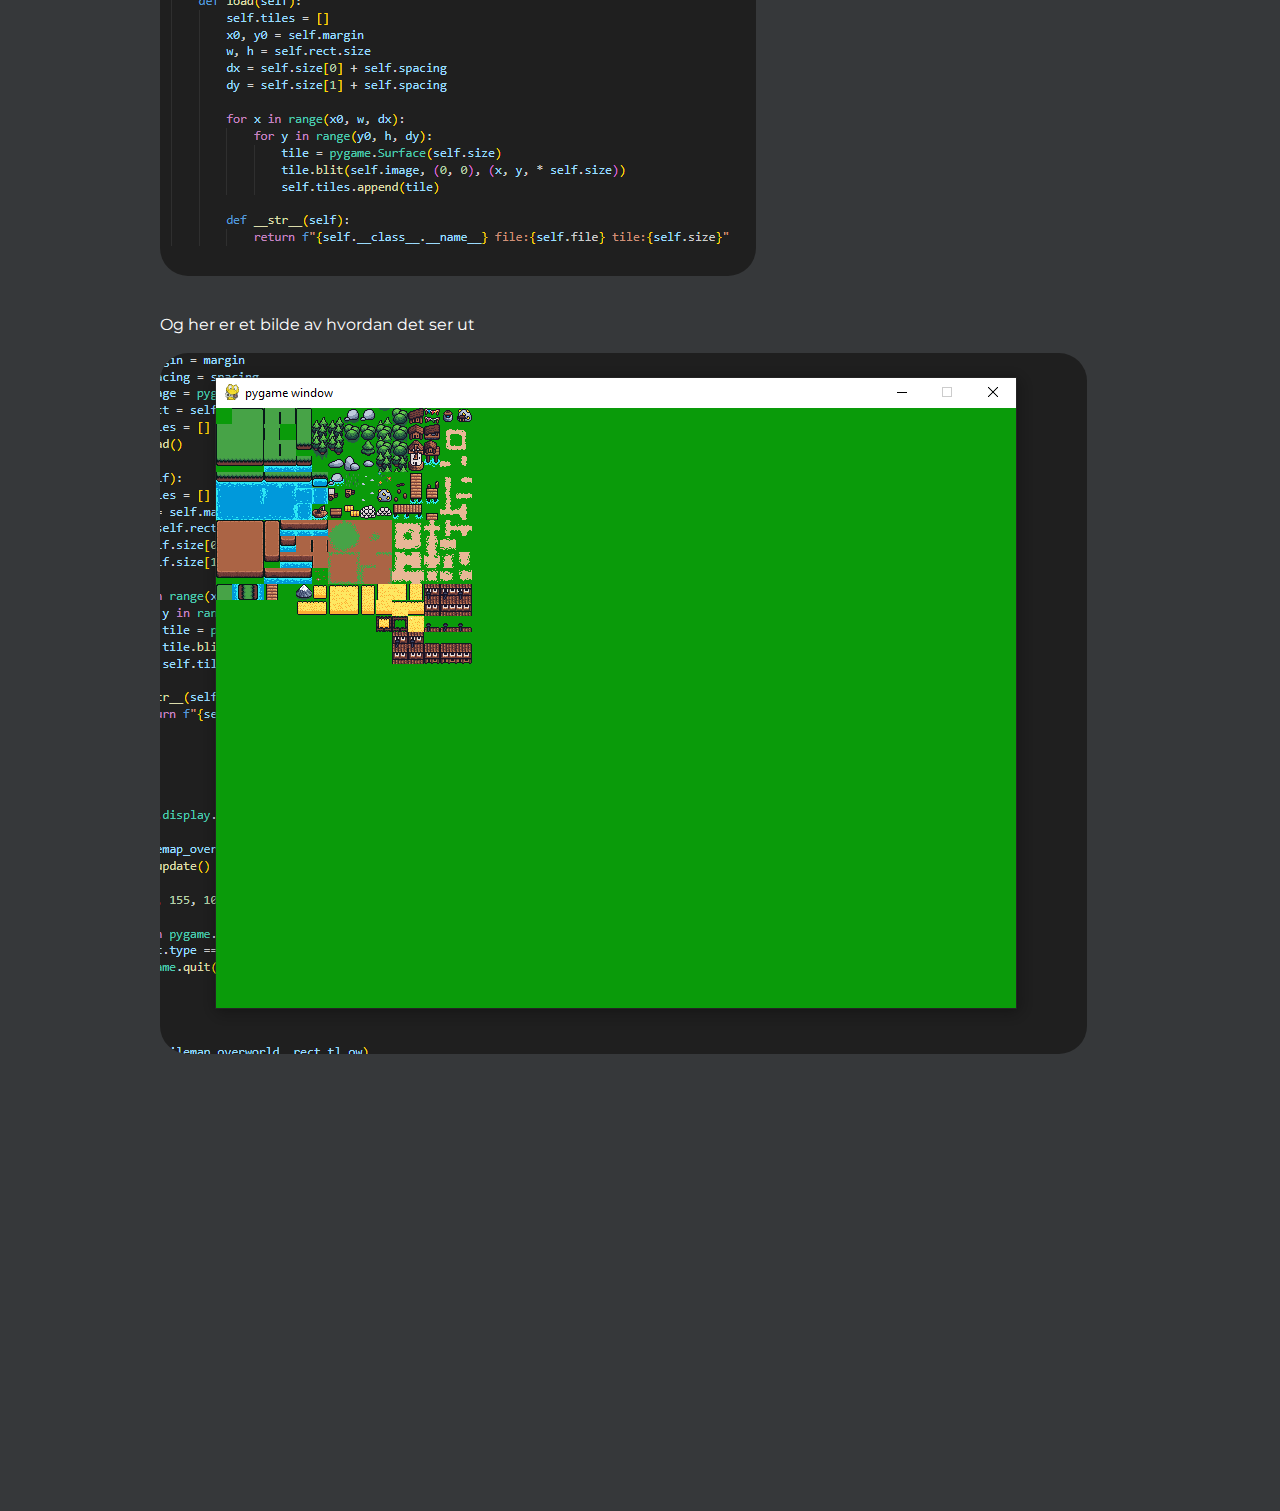
<file: old_website/lager-no/index.html>
<!DOCTYPE html>
<html>
  <head>
    <! -- This is the title of the page -->   
    <link rel="stylesheet" href="../style.css">
    <link rel="preconnect" href="https://fonts.googleapis.com">
    <link rel="preconnect" href="https://fonts.gstatic.com" crossorigin>
    <link href="https://fonts.googleapis.com/css2?family=Montserrat:ital,wght@0,100..900;1,100..900&family=Zilla+Slab+Highlight:wght@400;700&display=swap" rel="stylesheet">
    <link rel="icon" href="../images/laxatives.png">
    

    
    <meta name="viewport" content="width=device-width, initial-scale=1.0">
    <title>Ka jeg lager</title>
  </head>
  <body>
    <div class="navbar">
      <div class="logoholder">
        <a href="https://epotat.github.io/"><img src="../images/laxatives.png" class="logo1" alt="Avatar"></a>
      </div>
      <div class="navlinks">
        <nav>
          <button class="navclick_holder" onclick><a href="https://epotat.github.io/"  class="navclick">Hjemside</a></button>
          <button class="navclick_holder"> <a href="../lager-no" class="navclick">Ka jeg lager</a></button>
          <button class="navclick_holder"><a href="../kontakt" class="navclick">Kontakt</a></button>
          <button class="navclick_holder"><a href="../ukenes-sanger" class="navclick">Ukenes sanger</a></button>
          <button class="navclick_holder"><a href="../maanedens-spill" class="navclick">Månedens spill</a></button>
          <button class="navclick_holder"><a href="../oppkommende" class="navclick">Kommende spill</a></button>
          <button class="navclick_holder"><a href="../clicker" class="navclick">Clicker Spill</a></button>
          
          
        </nav>
        
      </div>
      
    </div>
    <div class="main1_holder">
        <div class="main1">
           <h1>Ting jeg holder på med</h1>
           <h2>Unseen Path</h2>
           <p>Jeg har i det siste holdt på med et spill i <a href="https://gamemaker.io/" class="linkz" target="_blank">GameMaker</a>, som heter Unseen Path. Jeg håper det kan bli til en stor greie i fremtiden, til nå så er det bare en virkende prototype, men tittelskjermen har jeg kommet ganske langt på</p>
           <! Dette er et bilde som jeg har lagt inn fra GameMaker proskjektet mitt -->
           <img src="../images/titlescreen.png" class="titlescreenpng" style="border-radius: 70px;"></img>
           
           <! Dette er en embed link fra youtube som jeg har gjort kantene runde med border-radius -->
           <iframe width="560" height="315" src="https://www.youtube.com/embed/Dyvjn7nB66I?si=BB4H-yKZXlseaGy1" title="YouTube video player" frameborder="0" allow="accelerometer; autoplay; clipboard-write; encrypted-media; gyroscope; picture-in-picture; web-share" referrerpolicy="strict-origin-when-cross-origin" allowfullscreen class="gamevideo"></iframe>
            
    </div>
    <div class="main2">
      <h2>Pygame Prosjekt</h2>
      <p>Jeg holder også på med et pygame-prosjekt, pygame er et biblotek i python, som er kapabel til å skrive grafikk på en skjerm, og å hondtere spiller-input, det er ikke et spillbar spill, men jeg holder på å lage et tilemap system. Jeg har lest litt dokumentasjon, og jeg har laget sånn at man ser tilsene</p>
    <img src=../images/pygamne1.PNG style="border-radius: 28px;">
    <p style="margin-top: 30px;">Og her er et bilde av hvordan det ser ut</p>
    <img src="../images/pyganme2.PNG" style="border-radius: 28px;">
    </div>
  </body>
  
</html>
</file>
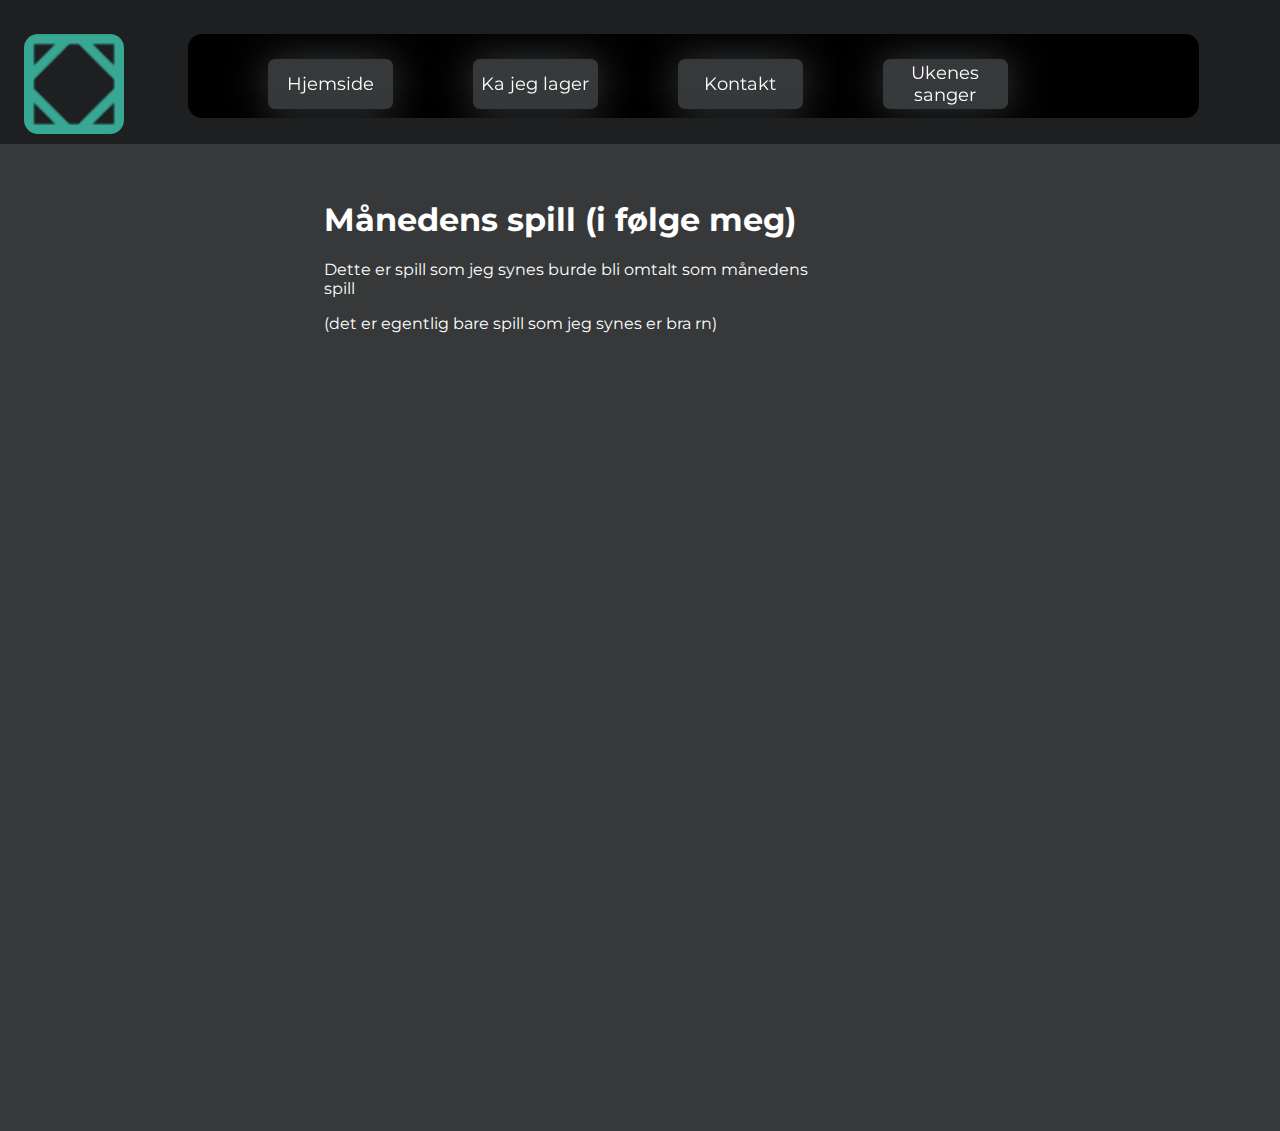
<file: old_website/maanedens-spill/index.html>
<!DOCTYPE html>
<html lang="nb">
  <head>
      
    <link rel="stylesheet" href="../style.css">
    <link rel="preconnect" href="https://fonts.googleapis.com">
    <link rel="preconnect" href="https://fonts.gstatic.com" crossorigin>
    <link href="https://fonts.googleapis.com/css2?family=Montserrat:ital,wght@0,100..900;1,100..900&family=Zilla+Slab+Highlight:wght@400;700&display=swap" rel="stylesheet">
    <link rel="icon" href="../images/laxatives.png">
    

    
    <meta name="viewport" content="width=device-width, initial-scale=1.0">
    <title>Månedens spill</title>
  </head>
  <body>
    <div class="navbar">
      <div class="logoholder">
        <a href="https://epotat.github.io/"><img src="../images/laxatives.png" class="logo1" alt="Avatar"></a>
      </div>
      <div class="navlinks">
        <nav>
          <button class="navclick_holder" onclick><a href="https://epotat.github.io/"  class="navclick">Hjemside</a></button>
          <button class="navclick_holder"> <a href="../lager-no" class="navclick">Ka jeg lager</a></button>
          <button class="navclick_holder"><a href="../kontakt" class="navclick">Kontakt</a></button>
          <button class="navclick_holder"><a href="../ukenes-sanger" class="navclick">Ukenes sanger</a></button>
          <button class="navclick_holder"><a href="../maanedens-spill" class="navclick">Månedens spill</a></button>
          <button class="navclick_holder"><a href="../oppkommende" class="navclick">Kommende spill</a></button>
          <button class="navclick_holder"><a href="../clicker" class="navclick">Clicker Spill</a></button>
          
        </nav>
        
      </div>
      
    </div>
      <div class="songlist">
        <! På nettsiden (i hvertfall i filformaten) så står det MÃĨnedens spill isteden for Månedens spill, som er det det burde stå -->
        <h1>Månedens spill (i følge meg)</h1>
        <p>Dette er spill som jeg synes burde bli omtalt som månedens spill</p>
        <p>(det er egentlig bare spill som jeg synes er bra rn)</p>
        <! enda flere embed linker, disse er fra steam -->
        <iframe src="https://store.steampowered.com/widget/3164500/" frameborder="0" width="646" height="190" ></iframe>
        <iframe src="https://store.steampowered.com/widget/391540/" frameborder="0" width="646" height="190" class="gass"></iframe>
        <iframe src="https://store.steampowered.com/widget/949230/" frameborder="0" width="646" height="190" class="gass"></iframe>

      </div>
    <div class="main2">

      
    </div>
  </body>
  
</html>
</file>
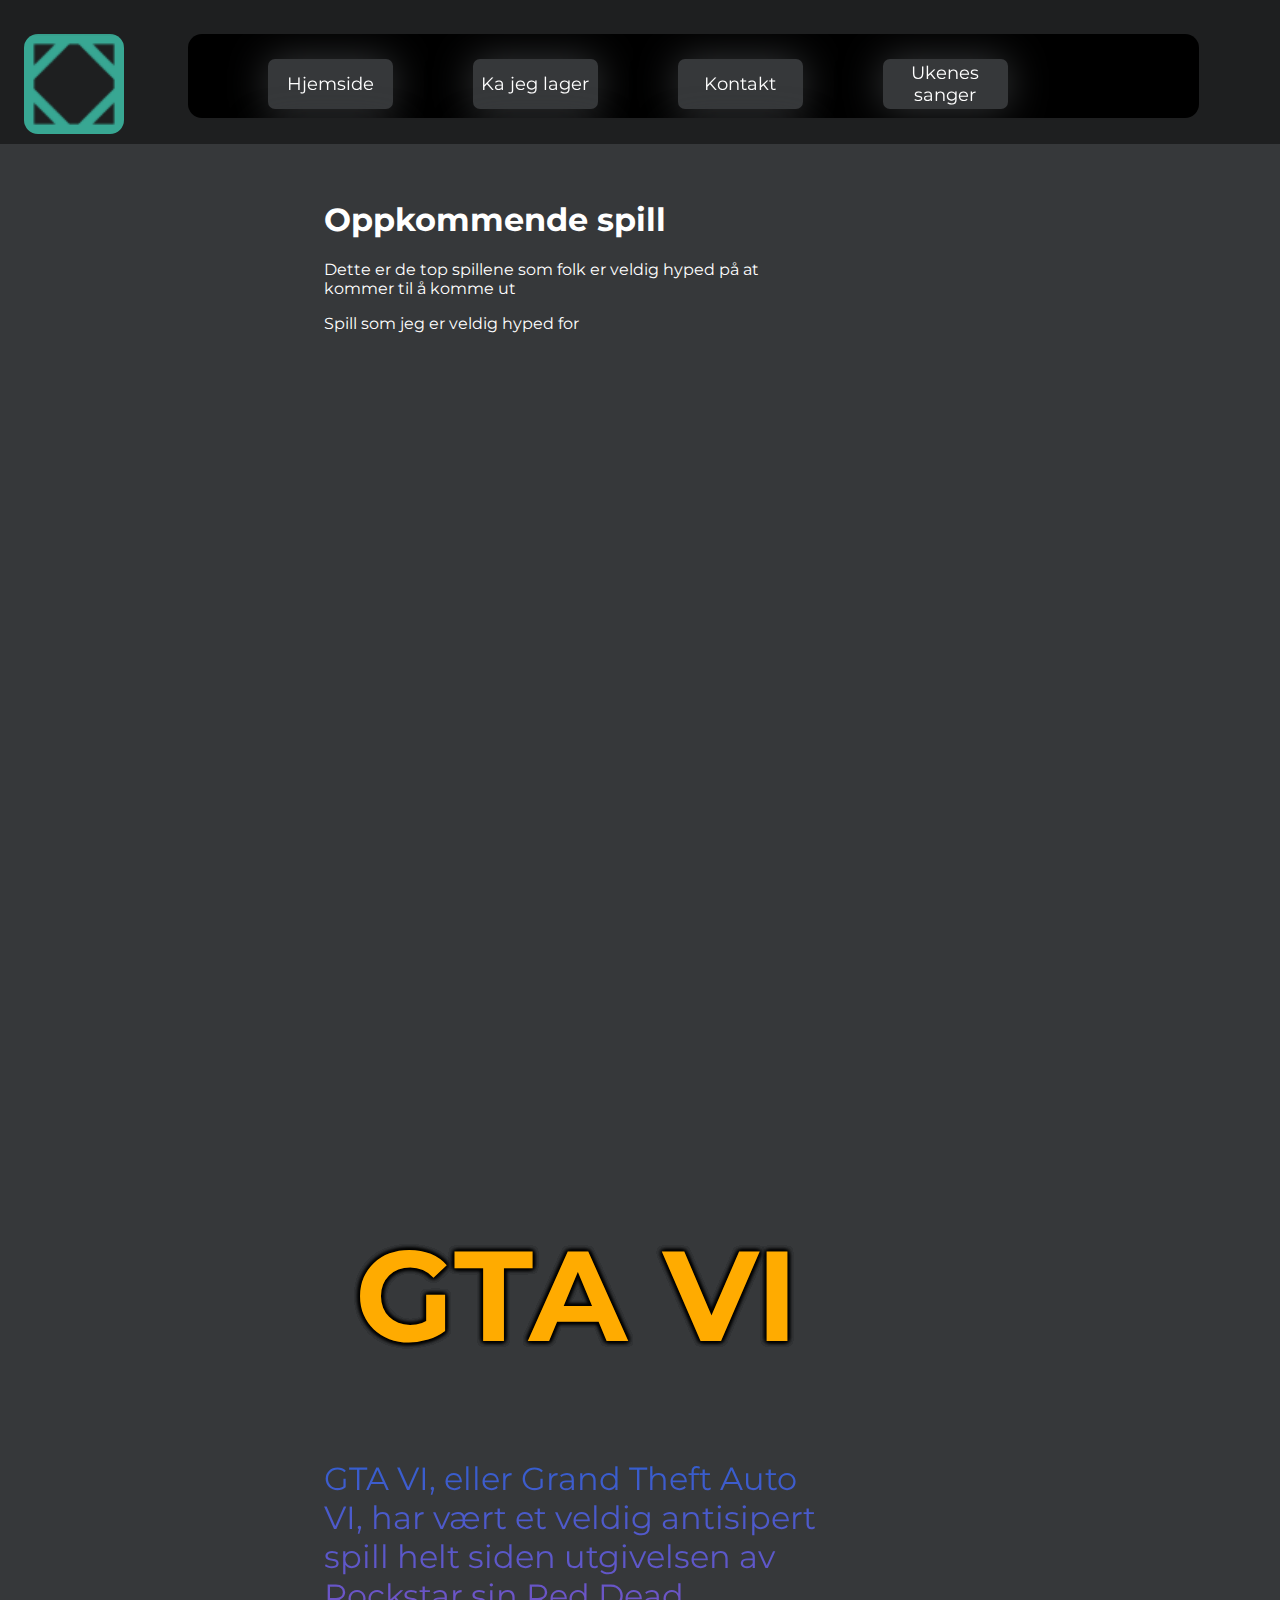
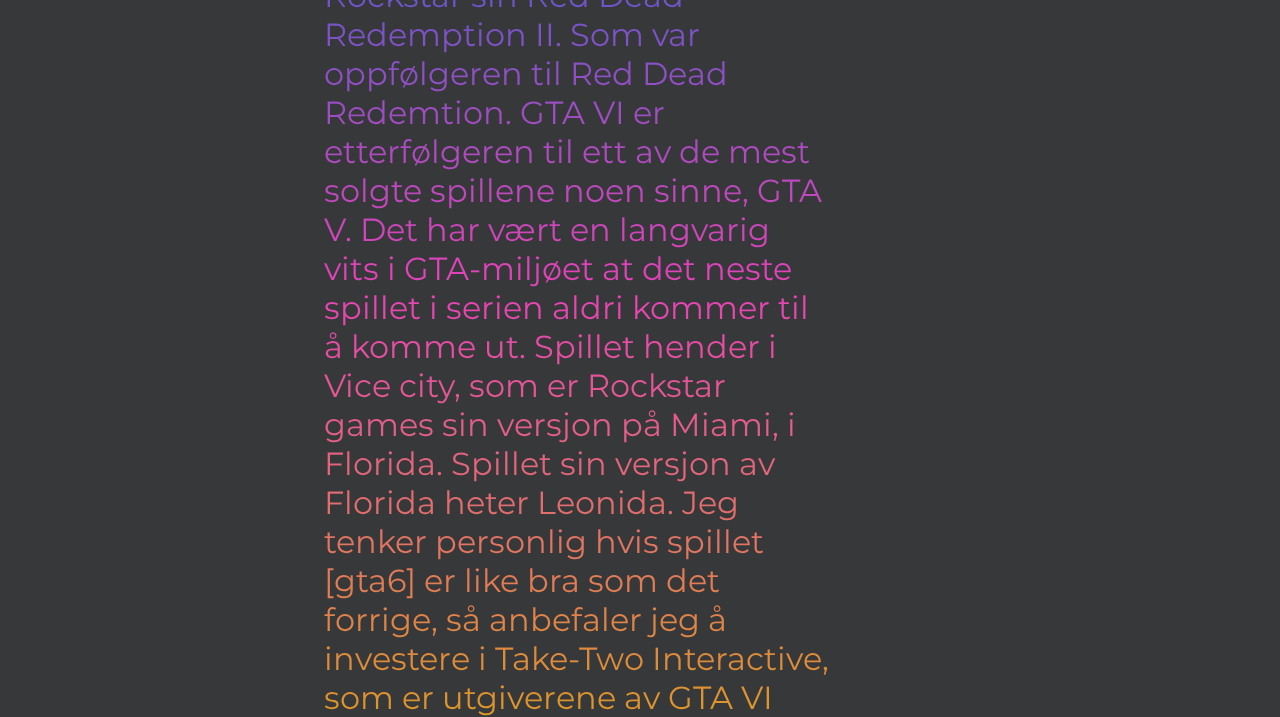
<file: old_website/oppkommende/index.html>
<!DOCTYPE html>
<html lang="nb">
  <head>
    <! -- This is the title of the page -->   
     <link rel="stylesheet" href="../style.css">
    <link rel="preconnect" href="https://fonts.googleapis.com">
    <link rel="preconnect" href="https://fonts.gstatic.com" crossorigin>
    <link href="https://fonts.googleapis.com/css2?family=Montserrat:ital,wght@0,100..900;1,100..900&family=Zilla+Slab+Highlight:wght@400;700&display=swap" rel="stylesheet">
    <link rel="icon" href="../images/laxatives.png">
    

    
    <meta name="viewport" content="width=device-width, initial-scale=1.0">
    <title>Oppkommende Spill</title>
  </head>
  <body>
    <div class="navbar">
      <div class="logoholder">
        <a href="https://epotat.github.io/"><img src="../images/laxatives.png" class="logo1" alt="Avatar"></a>
      </div>
      <div class="navlinks">
        <nav>
          <button class="navclick_holder" onclick><a href="https://epotat.github.io/"  class="navclick">Hjemside</a></button>
          <button class="navclick_holder"> <a href="../lager-no" class="navclick">Ka jeg lager</a></button>
          <button class="navclick_holder"><a href="../kontakt" class="navclick">Kontakt</a></button>
          <button class="navclick_holder"><a href="../ukenes-sanger" class="navclick">Ukenes sanger</a></button>
          <button class="navclick_holder"><a href="../maanedens-spill" class="navclick">Månedens spill</a></button>
          <button class="navclick_holder"><a href="../oppkommende" class="navclick">Kommende spill</a></button>
          <button class="navclick_holder"><a href="../clicker" class="navclick">Clicker Spill</a></button>
          
        </nav>
        
      </div>
      
    </div>
      <div class="songlist">
        <h1>Oppkommende spill</h1>
        <p>Dette er de top spillene som folk er veldig hyped på at kommer til å komme ut</p>
        <p>Spill som jeg er veldig hyped for</p>
        <iframe src="https://store.steampowered.com/widget/1671210/" frameborder="0" width="646" height="190" ></iframe>
        <iframe src="https://store.steampowered.com/widget/1030300/" frameborder="0" width="646" height="190" class="gass"></iframe>
        <iframe src="https://store.steampowered.com/widget/1228610/" frameborder="0" width="646" height="190" class="gass"></iframe>

        <! Denne er interessang, denne brukte jeg litt tid på, fordi i begynnelsen så tenge jeg at tittelen skulle ha en gradient, men det funket ikke siden ai-en som jeg brukte da (replit sin) klarte ikke å forstå kommandoen min. Men jeg er ganske stolt over hva det ble
        <iframe width="784" height="441" src="https://www.youtube.com/embed/QdBZY2fkU-0?si=SddsULGrzud2qEtK" title="YouTube video player" frameborder="0" allow="accelerometer; autoplay; clipboard-write; encrypted-media; gyroscope; picture-in-picture; web-share" referrerpolicy="strict-origin-when-cross-origin" allowfullscreen style="border-radius: 28px; margin-top: 300px; transform: scale(0.8); margin-left: -10px;"></iframe>
        <div class="gta6">
          <h1 class="gta6title"><a href="https://www.rockstargames.com/VI"  target="_blank" style="text-decoration: none; color: #FFAB00; ">GTA VI</a></h1>
          <p style="font-size: 32px; margin-top: 0px; color: transparent; background: linear-gradient(#335ecf,#e642b7, #dd9727); -webkit-background-clip: text;">GTA VI, eller Grand Theft Auto VI, har vært et veldig antisipert spill helt siden utgivelsen av Rockstar sin Red Dead Redemption II. Som var oppfølgeren til Red Dead Redemtion. GTA VI er etterfølgeren til ett av de mest solgte spillene noen sinne, GTA V. Det har vært en langvarig vits i GTA-miljøet at det neste spillet i serien aldri kommer til å komme ut. Spillet hender i Vice city, som er Rockstar games sin versjon på Miami, i Florida. Spillet sin versjon av Florida heter Leonida. Jeg tenker personlig hvis spillet [gta6] er like bra som det forrige, så anbefaler jeg å investere i Take-Two Interactive, som er utgiverene av GTA VI</p>
        </div>
        
      </div>
    <div class="main2">
        
    </div>
  </body>
  
</html>
</file>
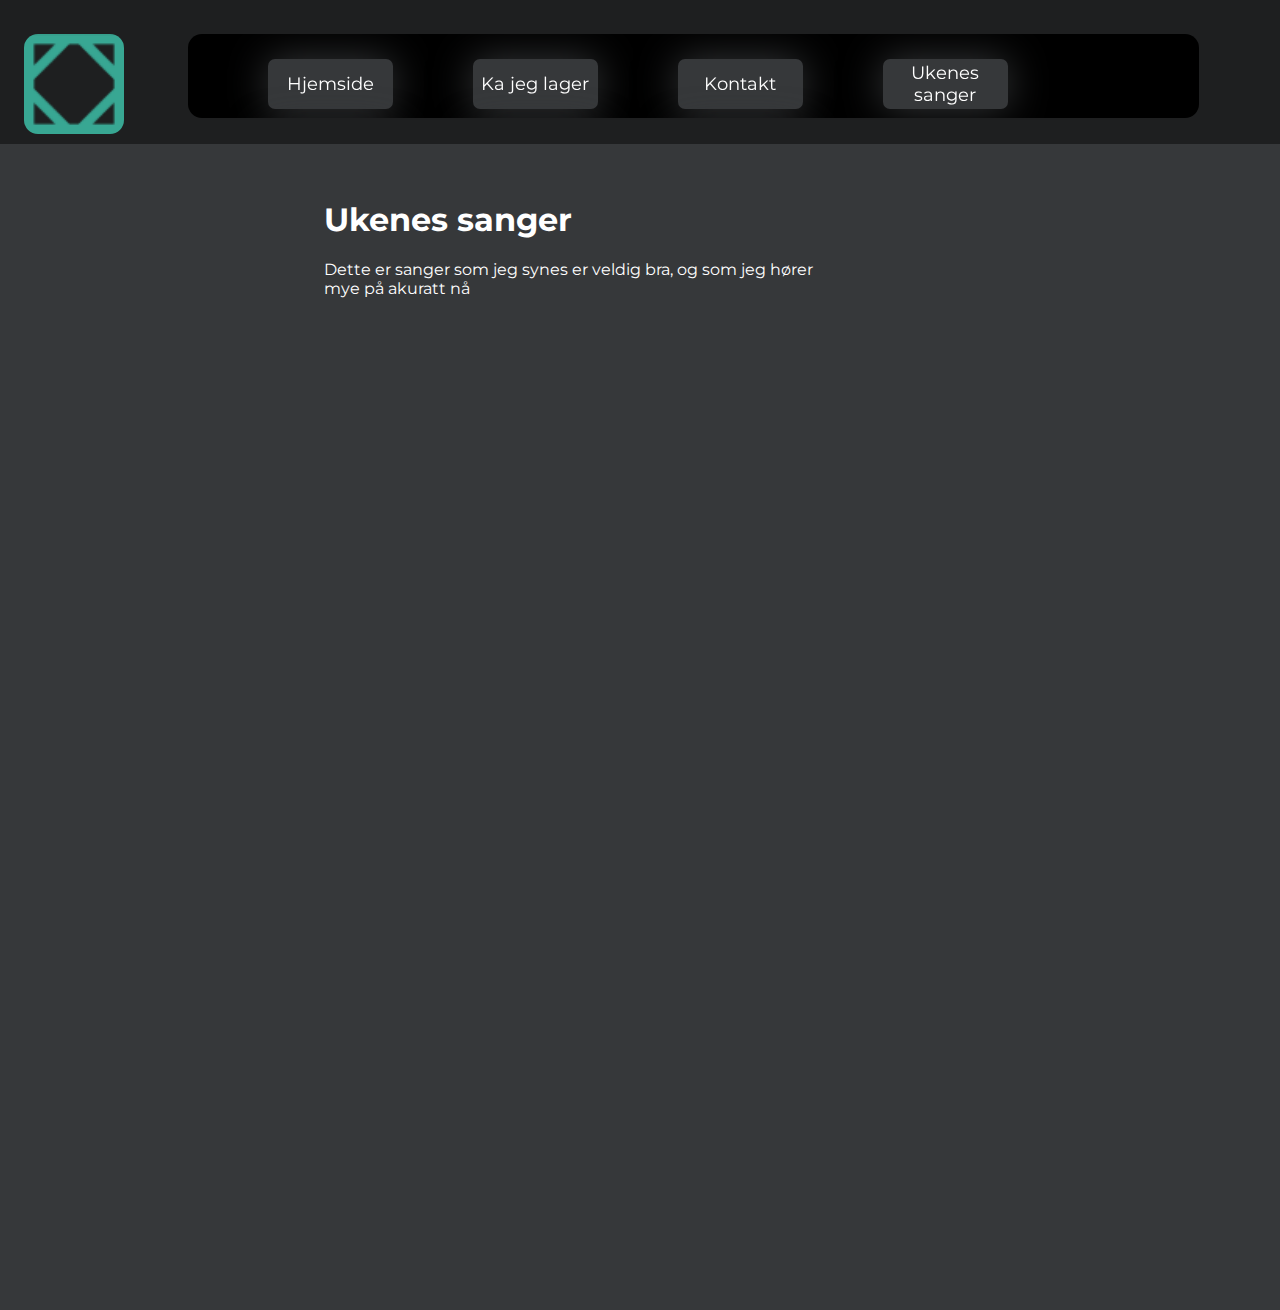
<file: old_website/ukenes-sanger/index.html>
<!DOCTYPE html>
<html>
  <head>
    <! -- This is the title of the page -->   
    <link rel="stylesheet" href="../style.css">
    <link rel="preconnect" href="https://fonts.googleapis.com">
    <link rel="preconnect" href="https://fonts.gstatic.com" crossorigin>
    <link href="https://fonts.googleapis.com/css2?family=Montserrat:ital,wght@0,100..900;1,100..900&family=Zilla+Slab+Highlight:wght@400;700&display=swap" rel="stylesheet">
    <link rel="icon" href="../images/laxatives.png">
    

    
    <meta name="viewport" content="width=device-width, initial-scale=1.0">
    <title>Ukenes sanger</title>
  </head>
  <body>
    <div class="navbar">
      <div class="logoholder">
        <a href="https://epotat.github.io/"><img src="../images/laxatives.png" class="logo1" alt="Avatar"></a>
      </div>
      <div class="navlinks">
        <nav>
          <button class="navclick_holder" onclick><a href="https://epotat.github.io/"  class="navclick">Hjemside</a></button>
          <button class="navclick_holder"> <a href="../lager-no" class="navclick">Ka jeg lager</a></button>
          <button class="navclick_holder"><a href="../kontakt" class="navclick">Kontakt</a></button>
          <button class="navclick_holder"><a href="../ukenes-sanger" class="navclick">Ukenes sanger</a></button>
          <button class="navclick_holder"><a href="../maanedens-spill" class="navclick">Månedens spill</a></button>
          <button class="navclick_holder"><a href="../oppkommende" class="navclick">Kommende spill</a></button>
          <button class="navclick_holder"><a href="../clicker" class="navclick">Clicker Spill</a></button>
        </nav>
        
      </div>
      
    </div>
      <div class="songlist">
        <h1>Ukenes sanger</h1>
        <p>Dette er sanger som jeg synes er veldig bra, og som jeg hører mye på akuratt nå</p>
        <!Dette er en liste med sanger som jeg har tatt embed linken fra spotify -->
        <iframe style="border-radius:12px; margin-left:10%; margin-top: 3%;" src="https://open.spotify.com/embed/track/7EW7Yivb93qKAtp5qEm5of?utm_source=generator" width="100%" height="152" frameBorder="0" allowfullscreen="" allow="autoplay; clipboard-write; encrypted-media; fullscreen; picture-in-picture" loading="lazy" class="d1"></iframe>
        <iframe style="border-radius:12px" src="https://open.spotify.com/embed/track/5H7JrQsT47tMwNFiPLSnEi?utm_source=generator" width="100%" height="152" frameBorder="0" allowfullscreen="" allow="autoplay; clipboard-write; encrypted-media; fullscreen; picture-in-picture" loading="lazy" class="lowersonglist2"></iframe>
        <iframe style="border-radius:12px" src="https://open.spotify.com/embed/track/3FqUPvubYeRCMsdJ02QyZR?utm_source=generator" width="100%" height="152" frameBorder="0" allowfullscreen="" allow="autoplay; clipboard-write; encrypted-media; fullscreen; picture-in-picture" loading="lazy" class="lowersonglist3"></iframe>
        <iframe style="border-radius:12px" src="https://open.spotify.com/embed/track/1pymWRCuZfCd0zdiBJo0Hj?utm_source=generator" width="100%" height="152" frameBorder="0" allowfullscreen="" allow="autoplay; clipboard-write; encrypted-media; fullscreen; picture-in-picture" loading="lazy" class="lowersonglist4"></iframe>
        <iframe style="border-radius:12px" src="https://open.spotify.com/embed/track/50a8bKqlwDEqeiEknrzkTO?utm_source=generator" width="100%" height="152" frameBorder="0" allowfullscreen="" allow="autoplay; clipboard-write; encrypted-media; fullscreen; picture-in-picture" loading="lazy" class="lowersonglist5"></iframe>


      </div>
    <div class="main2">

      
    </div>
  </body>
  
</html>
</file>
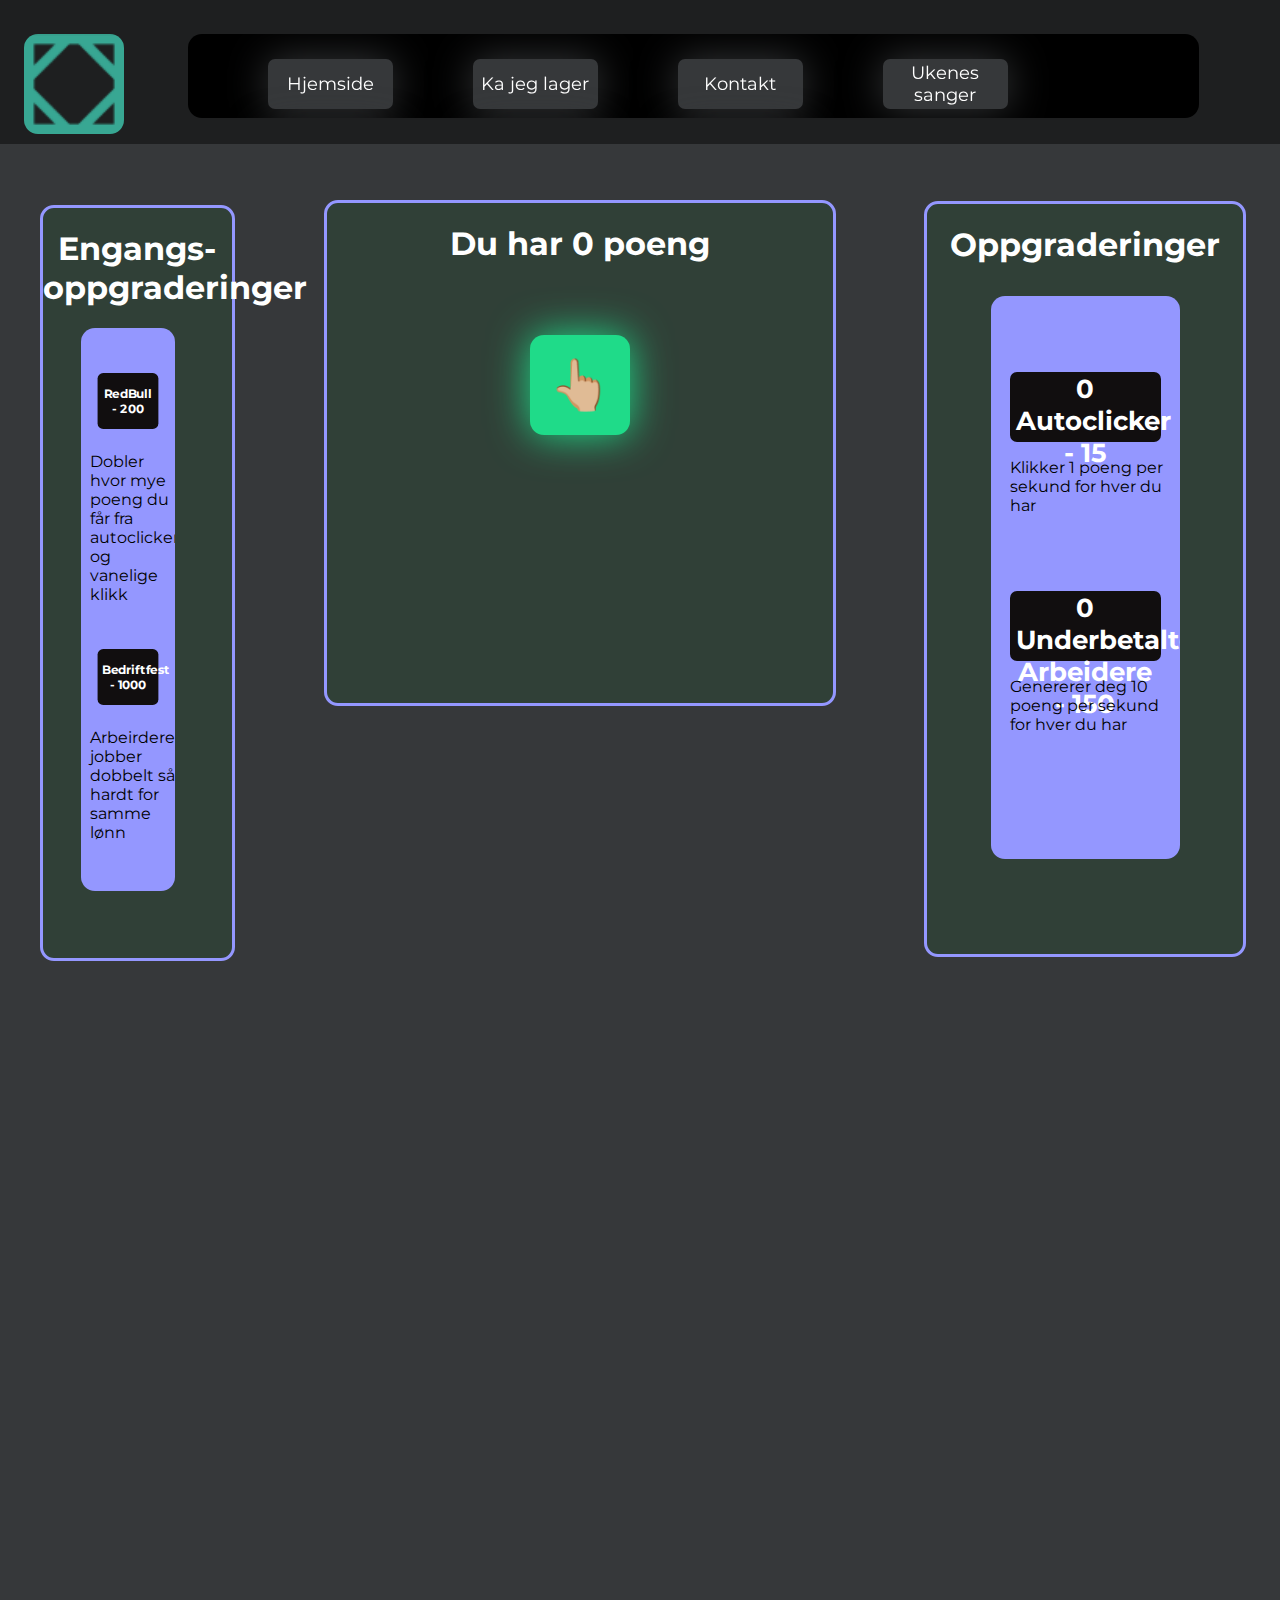
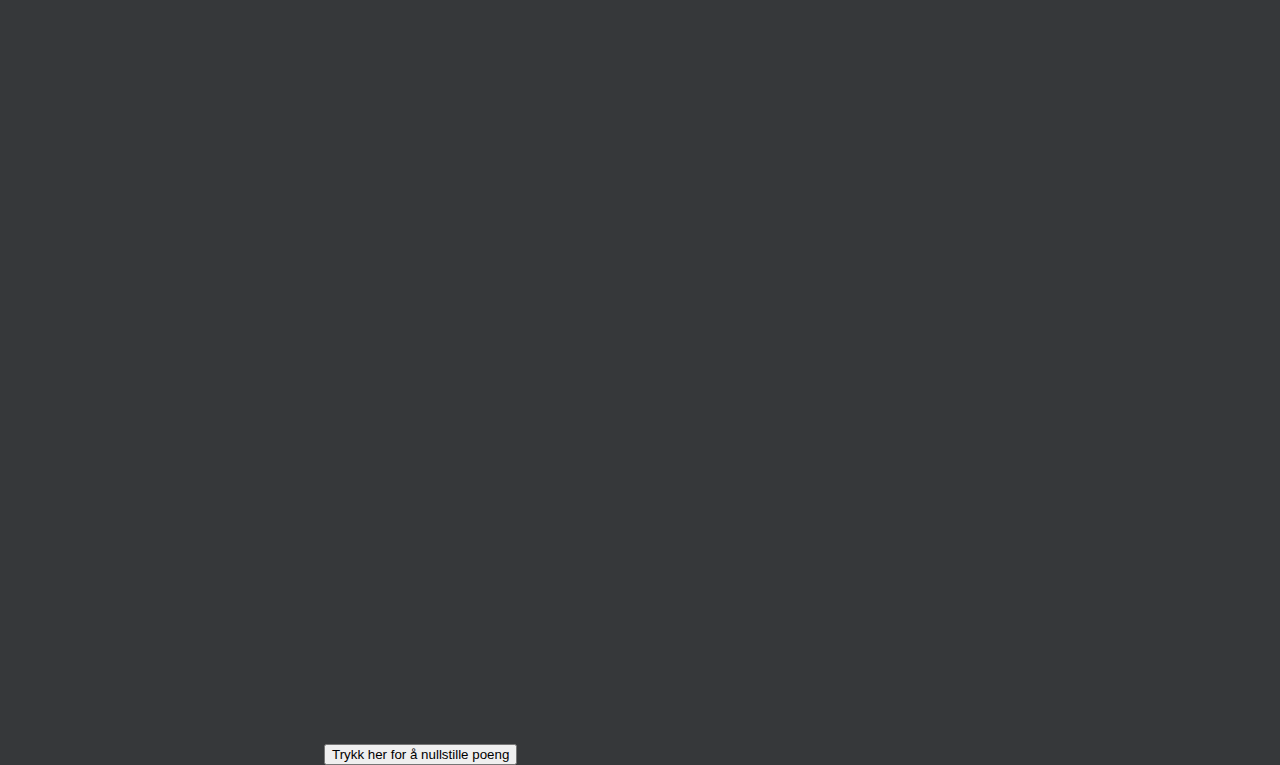
<file: clicker.html>
<!DOCTYPE html>
<html>
  <head>
    <! -- This is the title of the page -->   
    <link rel="stylesheet" href="style.css">
    <link rel="preconnect" href="https://fonts.googleapis.com">
    <link rel="preconnect" href="https://fonts.gstatic.com" crossorigin>
    <link href="https://fonts.googleapis.com/css2?family=Montserrat:ital,wght@0,100..900;1,100..900&family=Zilla+Slab+Highlight:wght@400;700&display=swap" rel="stylesheet">
    <link rel="icon" href="images/laxatives.png">
    

    <script src="script.js"></script>
    <meta name="viewport" content="width=device-width, initial-scale=1.0">
    <title>Du har 0 poeng</title>
  </head>
  <body>
    <div class="navbar">
      <div class="logoholder">
        <a href="index.html"><img src="images/laxatives.png" class="logo1" alt="Avatar"></a>
      </div>
      <div class="navlinks">
        <nav>
          <button class="navclick_holder" onclick><a href="../index.html"  class="navclick">Hjemside</a></button>
          <button class="navclick_holder"> <a href="../lager-no/making.html" class="navclick">Ka jeg lager</a></button>
          <button class="navclick_holder"><a href="../kontakt/contact.html" class="navclick">Kontakt</a></button>
          <button class="navclick_holder"><a href="../ukenes-sanger/song.html" class="navclick">Ukenes sanger</a></button>
          <button class="navclick_holder"><a href="../maanedens-spill/spill.html" class="navclick">Månedens spill</a></button>
          <button class="navclick_holder"><a href="../oppkommende/upc.html" class="navclick">Kommende spill</a></button>
          <button class="navclick_holder"><a href="../clicker/clicker.html" class="navclick">Clicker Spill</a></button>
          
        </nav>
        
      </div>
      
    </div>

    <div class="game_holder">
      <div class="game">
        <h1 id="titleforgame" class="titleforgame">Du har 0 poeng</h1>
        <input type="button" value="👆🏼" onclick="clix()" class="clix">
        <p></p>
      </div>
    </div>
    <div class="upgrades">
      <h1 class="titleforupgrades">Oppgraderinger</h1>
      <div class="upgrade_buttons">
        
        <!Her er oppgraderings-knappene, det er veldig mye avansert cookie greier under her, så ikke få meg til å forklare -->
        <button id="upgrade1" onclick="upgrade1()">0 Autoclicker - 15</button>
        <p>Klikker 1 poeng per sekund for hver du har</p>
        <button id="upgrade2" onclick="upgrade2()">0 Underbetalte arbeidere - 150</button>
        <p>Genererer deg 10 poeng per sekund for hver du har</p>
        

        
      </div>
    </div>
    <div class="e_upgrades">
      <! Dette er engangsoppgraderingene, og jeg har bare brukt ai, for cookie greier, all sånn at den forsvinner når mann trykker på den og all html-en og css har jeg gjort selv. Jeg har bare brukt ai for backend. -->
      <h1 class="titlefor_e_upgrades">Engangs-oppgraderinger</h1>
      <div class="upgrade_e_buttons">
        <div id="redbulls">
          <button onclick="redbull()" class="overflowtext">RedBull - 200</button>
          <p>Dobler hvor mye poeng du får fra autoclicker og vanelige klikk</p>
        </div>
        <div id="bedriftfest">
          <button onclick="fest()" class="overflowtext">Bedriftfest - 1000</button>
          <p>Arbeirdere jobber dobbelt så hardt for samme lønn</p>
        </div>
   
        


      </div>
    </div>
    <div class="resetholder">
      <!Dette er reset knappen -->
      <input type="button" value="Trykk her for å nullstille poeng" onclick="reseth()" class="reseth"">

    </div>
   
    
  </body>
  
</html>
</file>
<file: style.css>
html {
  height: 100%;
  width: 100%;
  background-color: #36383a;
  
}

.navbar {
  background-color: #1e1f20;
  
  position: fixed;
  top: 0;
  width: 100%;
  height: 16%;
  left: 0;
  z-index: 99;
}

.logoholder {
  float: left;
  margin-left: 1.85%;
  margin-top: 34px;

  height: 75%px;
  width: 12%px;
}

.logo1 {
  height: 100px;
  width: 100px;
  border-radius: 14px;
}

.navlinks {
  float: left;
  margin-left: 5%;
  margin-top: 34px;
  height: 58%;
  width: 79%;
  overflow: auto;


  background-color: #000000;
  
  border-radius: 14px;
}

.navclick_holder {
  float: left;
  margin-left: 80px;
  margin-top: 25px;
  height: 50px;
  width: 125px;
  background-color: #36383a;


  transition: transform 0.3s ease, background-color 0.3s ease, filter 0.3s ease;
  border-radius: 7px;
  border: none;
  filter: drop-shadow(0px 0px 20px #36383a);
}

.navclick_holder:hover {
  transform: scale(1.2);
  background-color: white;

  filter: drop-shadow(0px 0px 10px white);
  .navclick {
    color: #36383a;
    
  }
}

.navclick {
  color: #ffffff;
  font-family: 'Montserrat', sans-serif;
  font-size: 18px;
  text-decoration: none;
}



.main1 {
  margin-top: 200px;
  height: 100%;
  width: 50%;
  background-color: #36383a;
  
  font-family: 'Montserrat', sans-serif;
  color: white;
  margin-left: 12%;
  line-height: 1.5;
}
.main2 {
  position: relative;
  top: -450px;
  height: 100%;
  width: 50%;
 
  background-color: #36383a;

  font-family: 'Montserrat', sans-serif;
  color: white;
  margin-left: 12%;
  line-height: 1.5;
  
}
.d1 {

  filter: drop-shadow(0px 0px 20px #823d3e);
  
}
.songlist {
  margin-top: 200px;
  margin-left: 25%;
  font-family: 'Montserrat', sans-serif;
  
  color: white;
  width: 40%;
}
.lowersonglist2 {
  margin-top: 50px;
  transform: scale(0.8);
  filter: drop-shadow(0px 0px 20px #535353);
}
.lowersonglist3 {
  margin-top: 50px;
  transform: scale(0.8);
  filter: drop-shadow(0px 0px 20px #690000);
}
.lowersonglist4 {
  margin-top: 50px;
  transform: scale(0.8);
  filter: drop-shadow(0px 0px 20px #303040);
}
.lowersonglist5 {
  margin-top: 50px;
  transform: scale(0.8);
  filter: drop-shadow(0px 0px 20px currentcolor);
}
.game_holder {
  margin-top: 200px;
  margin-left: 25%;
  font-family: 'Montserrat', sans-serif;
  border: 3px solid #9497ff;
  border-radius: 14px;
  background-color: #304037;
  color: white;
  width: 40%;
  height: 500px;
}
.clix {
  width: 100px;
  height: 100px;
  border-radius: 14px;
  font-size: 50px;
  position: relative;
  left: 50%;
  transform: translateX(-50%);
  margin-top: 10%;
  background-color: #1fdb89;
  border: none;
  filter: drop-shadow(0px 0px 20px #1fdb89);
  transition: transform 0.05s ease, background-color 0.3s ease;
}

.clix:hover {
  background-color: #24845b;
  transform: translateX(-50%) scale(1.2);
}
.clix:active {
  background-color: #24845b;
  transform: translateX(-50%) scale(0.9);
}

.resetholder {
  margin-top: 10%;
  margin-left: 25%;
  font-family: 'Montserrat', sans-serif;
  color: white;
  width: 40%;
}
.titleforgame {
  text-align: center;
}
.upgrades {
  position: relative;
  
  margin-left: 72.5%;
  top: -505px;
  width: 25%;
  height: 750px;
  border: 3px solid #9497ff;
  background-color: #304037;
  border-radius: 14px;
  z-index: 10;
 
}
.titleforupgrades {
  text-align: center;
  font-family: 'Montserrat', sans-serif;
  color: white;
  
}

.upgrade_buttons {
  margin-top: 10%;
  margin-left: 20%;
 
  background-color: #9497ff;
  border-radius: 14px;
  height: 75%;
  width: 60%;
  overflow: auto;
  button {
    display: block;
    margin-top: 40%;
    
    width: 80%;
    margin-left: 10%;
    height: 70px;
    border-radius: 7px;
    background-color: #110e0f;
    color: white;
    font-family: 'Montserrat', sans-serif;
    border: none;
    transition: transform 0.3s ease, color 0.3s ease;
    font-weight: bold;
    font-size: 26px;
    
  }
  button:hover {
    color: yellow;
    transform: scale(1.2);
  }
  p {
    margin-bottom: 40%;
    margin-left: 10%;
    font-family: 'Montserrat', sans-serif;
    color : black;
  }
}

.e_upgrades {
  position: relative;

  margin-left: 2.5%;
  top: -1257.5px;
  width: 15%;
  height: 750px;
  border: 3px solid #9497ff;
  background-color: #304037;
  border-radius: 14px;
  z-index: 10;

}
.titlefor_e_upgrades {
  text-align: center;
  font-family: 'Montserrat', sans-serif;
  color: white;

}

.upgrade_e_buttons {
  margin-top: 10%;
  margin-left: 20%;

  background-color: #9497ff;
  border-radius: 14px;
  height: 75%;
  width: 50%;
  overflow: auto;
  button {
    display: block;
    margin-top: 40%;
    transform: scale(0.8);
    width: 80%;
    margin-left: 10%;
    height: 70px;
    border-radius: 7px;
    background-color: #110e0f;
    color: white;
    font-family: 'Montserrat', sans-serif;
    border: none;
    transition: transform 0.3s ease, color 0.3s ease;
    font-weight: bold;
    font-size: 15px;

  }
  button:hover {
    color: yellow;
    transform: scale(1.0);
  }
  p {
    margin-bottom: 40%;
    margin-left: 10%;
    font-family: 'Montserrat', sans-serif;
    color : black;
  }
}

.linkz {
  color: #e193a0;
  
}


.gamevideo {
  position: relative;
  border-radius: 28px;
  top: -500px;
}

.titlescreenpng {
  position: relative;
  top: -275px;
  left: -362.5px;
  transform: scale(0.4)
}

.gass {
  position: relative;
  left: -8.5%;
  transform: scale(0.8);
  margin-top: 100px;
}

.gta6title {
  font-size: 128px;
  text-decoration: none;
  transition: transform 1s ease, color 1s ease, letter-spacing 1s ease;
  text-align: center;
  text-shadow: #000 0px 0px 5px,   #000 0px 0px 5px,   #000 0px 0px 5px,
             #000 0px 0px 5px,   #000 0px 0px 5px,   #000 0px 0px 5px;

}

.gta6title:hover {
  transform: scale(1.2);
  color: #ad780e;
  letter-spacing: 20px;
}



.gta6 {
  
  width: 100%;
  
  
  
 
}
</file>
<file: old_website/style.css>
html {
  height: 100%;
  width: 100%;
  background-color: #36383a;
  
}

.navbar {
  background-color: #1e1f20;
  
  position: fixed;
  top: 0;
  width: 100%;
  height: 16%;
  left: 0;
  z-index: 99;
}

.logoholder {
  float: left;
  margin-left: 1.85%;
  margin-top: 34px;

  height: 75%px;
  width: 12%px;
}

.logo1 {
  height: 100px;
  width: 100px;
  border-radius: 14px;
}

.navlinks {
  float: left;
  margin-left: 5%;
  margin-top: 34px;
  height: 58%;
  width: 79%;
  overflow: auto;


  background-color: #000000;
  
  border-radius: 14px;
}

.navclick_holder {
  float: left;
  margin-left: 80px;
  margin-top: 25px;
  height: 50px;
  width: 125px;
  background-color: #36383a;


  transition: transform 0.3s ease, background-color 0.3s ease, filter 0.3s ease;
  border-radius: 7px;
  border: none;
  filter: drop-shadow(0px 0px 20px #36383a);
}

.navclick_holder:hover {
  transform: scale(1.2);
  background-color: white;

  filter: drop-shadow(0px 0px 10px white);
  .navclick {
    color: #36383a;
    
  }
}

.navclick {
  color: #ffffff;
  font-family: 'Montserrat', sans-serif;
  font-size: 18px;
  text-decoration: none;
}



.main1 {
  margin-top: 200px;
  height: 100%;
  width: 50%;
  background-color: #36383a;
  
  font-family: 'Montserrat', sans-serif;
  color: white;
  margin-left: 12%;
  line-height: 1.5;
}
.main2 {
  position: relative;
  top: -450px;
  height: 100%;
  width: 50%;
 
  background-color: #36383a;

  font-family: 'Montserrat', sans-serif;
  color: white;
  margin-left: 12%;
  line-height: 1.5;
  
}
.d1 {

  filter: drop-shadow(0px 0px 20px #823d3e);
  
}
.songlist {
  margin-top: 200px;
  margin-left: 25%;
  font-family: 'Montserrat', sans-serif;
  
  color: white;
  width: 40%;
}
.lowersonglist2 {
  margin-top: 50px;
  transform: scale(0.8);
  filter: drop-shadow(0px 0px 20px #535353);
}
.lowersonglist3 {
  margin-top: 50px;
  transform: scale(0.8);
  filter: drop-shadow(0px 0px 20px #690000);
}
.lowersonglist4 {
  margin-top: 50px;
  transform: scale(0.8);
  filter: drop-shadow(0px 0px 20px #303040);
}
.lowersonglist5 {
  margin-top: 50px;
  transform: scale(0.8);
  filter: drop-shadow(0px 0px 20px currentcolor);
}
.game_holder {
  margin-top: 200px;
  margin-left: 25%;
  font-family: 'Montserrat', sans-serif;
  border: 3px solid #9497ff;
  border-radius: 14px;
  background-color: #304037;
  color: white;
  width: 40%;
  height: 500px;
}
.clix {
  width: 100px;
  height: 100px;
  border-radius: 14px;
  font-size: 50px;
  position: relative;
  left: 50%;
  transform: translateX(-50%);
  margin-top: 10%;
  background-color: #1fdb89;
  border: none;
  filter: drop-shadow(0px 0px 20px #1fdb89);
  transition: transform 0.05s ease, background-color 0.3s ease;
}

.clix:hover {
  background-color: #24845b;
  transform: translateX(-50%) scale(1.2);
}
.clix:active {
  background-color: #24845b;
  transform: translateX(-50%) scale(0.9);
}

.resetholder {
  margin-top: 10%;
  margin-left: 25%;
  font-family: 'Montserrat', sans-serif;
  color: white;
  width: 40%;
}
.titleforgame {
  text-align: center;
}
.upgrades {
  position: relative;
  
  margin-left: 72.5%;
  top: -505px;
  width: 25%;
  height: 750px;
  border: 3px solid #9497ff;
  background-color: #304037;
  border-radius: 14px;
  z-index: 10;
 
}
.titleforupgrades {
  text-align: center;
  font-family: 'Montserrat', sans-serif;
  color: white;
  
}

.upgrade_buttons {
  margin-top: 10%;
  margin-left: 20%;
 
  background-color: #9497ff;
  border-radius: 14px;
  height: 75%;
  width: 60%;
  overflow: auto;
  button {
    display: block;
    margin-top: 40%;
    
    width: 80%;
    margin-left: 10%;
    height: 70px;
    border-radius: 7px;
    background-color: #110e0f;
    color: white;
    font-family: 'Montserrat', sans-serif;
    border: none;
    transition: transform 0.3s ease, color 0.3s ease;
    font-weight: bold;
    font-size: 18px;
    
  }
  button:hover {
    color: yellow;
    transform: scale(1.2);
  }
  p {
    margin-bottom: 40%;
    margin-left: 10%;
    font-family: 'Montserrat', sans-serif;
    color : black;
  }
}

.e_upgrades {
  position: relative;

  margin-left: 2.5%;
  top: -1257.5px;
  width: 15%;
  height: 750px;
  border: 3px solid #9497ff;
  background-color: #304037;
  border-radius: 14px;
  z-index: 10;

}
.titlefor_e_upgrades {
  text-align: center;
  font-family: 'Montserrat', sans-serif;
  color: white;

}

.upgrade_e_buttons {
  margin-top: 10%;
  margin-left: 20%;

  background-color: #9497ff;
  border-radius: 14px;
  height: 75%;
  width: 50%;
  overflow: auto;
  button {
    display: block;
    margin-top: 40%;
    transform: scale(0.8);
    width: 80%;
    margin-left: 10%;
    height: 70px;
    border-radius: 7px;
    background-color: #110e0f;
    color: white;
    font-family: 'Montserrat', sans-serif;
    border: none;
    transition: transform 0.3s ease, color 0.3s ease;
    font-weight: bold;
    font-size: 15px;

  }
  button:hover {
    color: yellow;
    transform: scale(1.0);
  }
  p {
    margin-bottom: 40%;
    margin-left: 10%;
    font-family: 'Montserrat', sans-serif;
    color : black;
  }
}

.linkz {
  color: #e193a0;
  
}


.gamevideo {
  position: relative;
  border-radius: 28px;
  top: -500px;
}

.titlescreenpng {
  position: relative;
  top: -275px;
  left: -362.5px;
  transform: scale(0.4);
}

.gass {
  position: relative;
  left: -8.5%;
  transform: scale(0.8);
  margin-top: 100px;
}

.gta6title {
  font-size: 128px;
  text-decoration: none;
  transition: transform 1s ease, color 1s ease, letter-spacing 1s ease;
  text-align: center;
  text-shadow: #000 0px 0px 5px,   #000 0px 0px 5px,   #000 0px 0px 5px,
             #000 0px 0px 5px,   #000 0px 0px 5px,   #000 0px 0px 5px;

}

.gta6title:hover {
  transform: scale(1.2);
  color: #ad780e;
  letter-spacing: 20px;
}



.gta6 {
  
  width: 100%;
  
  
  
 
}
</file>
